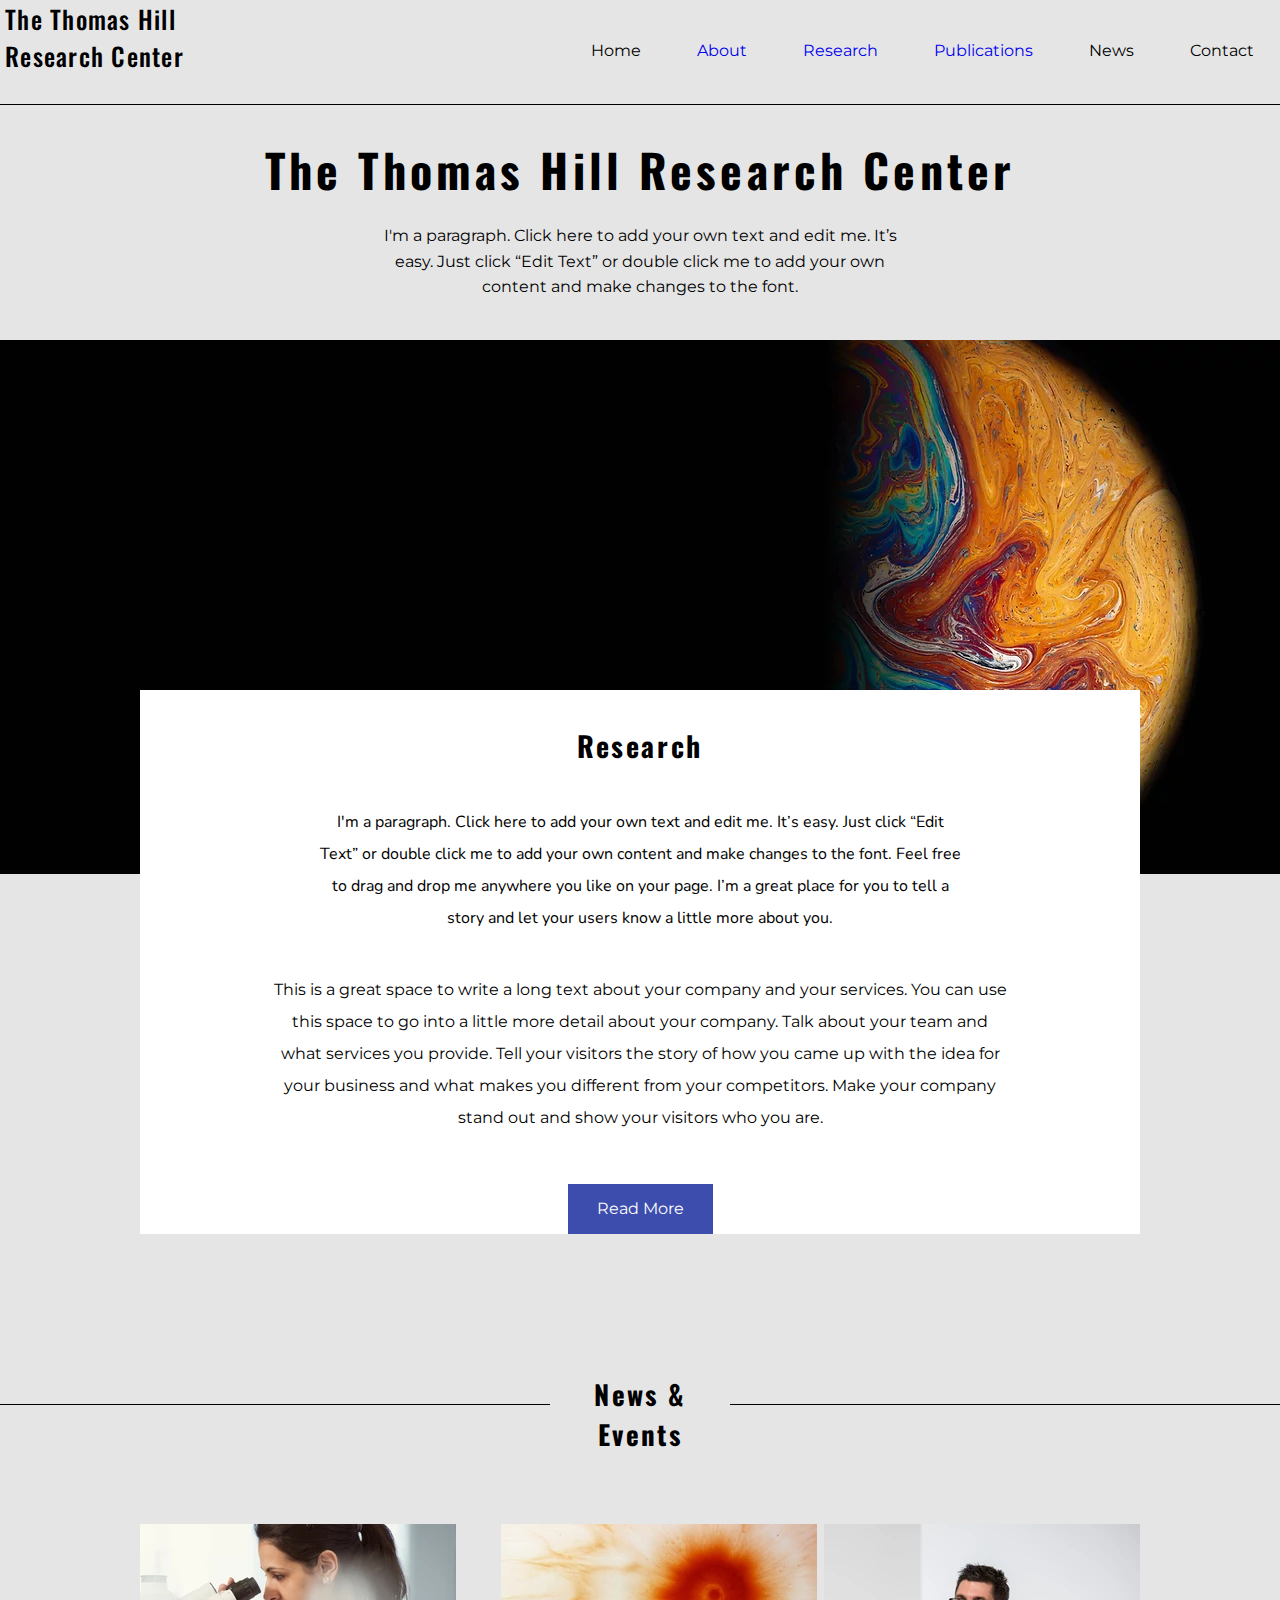
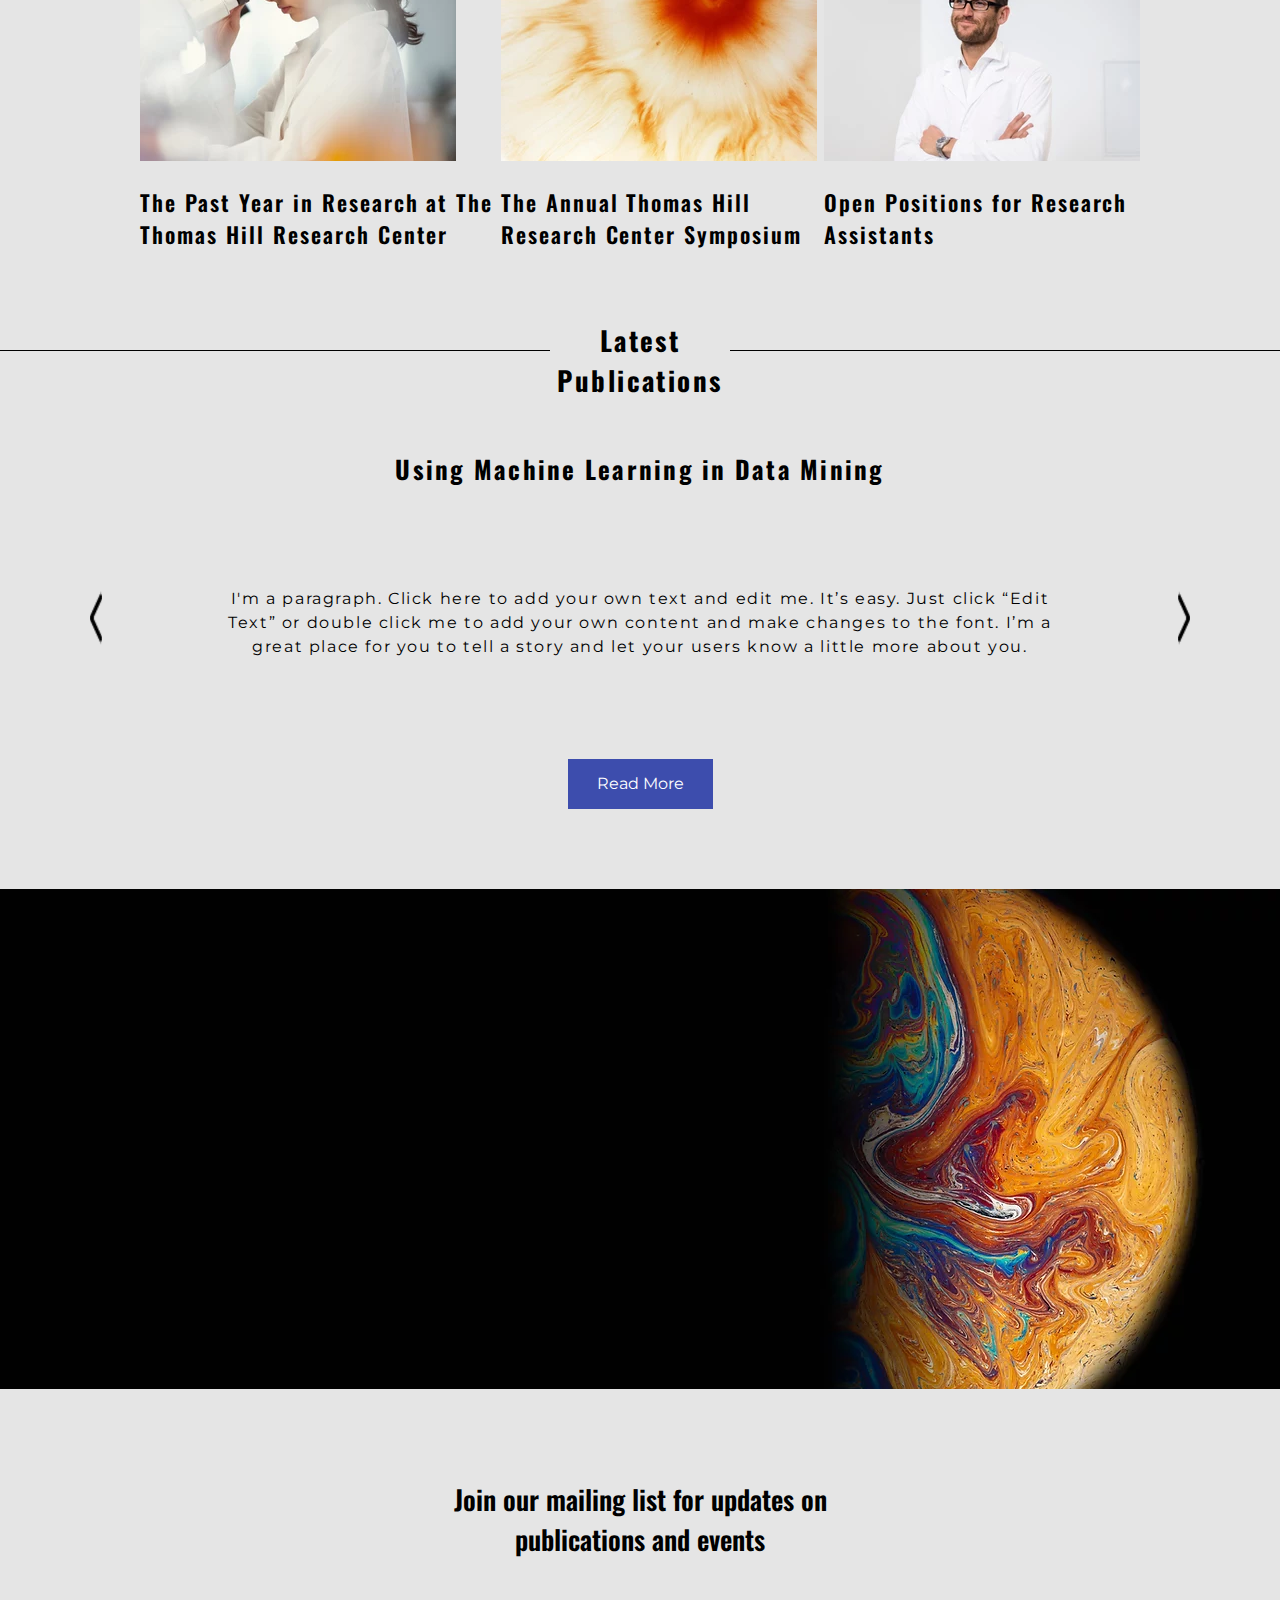
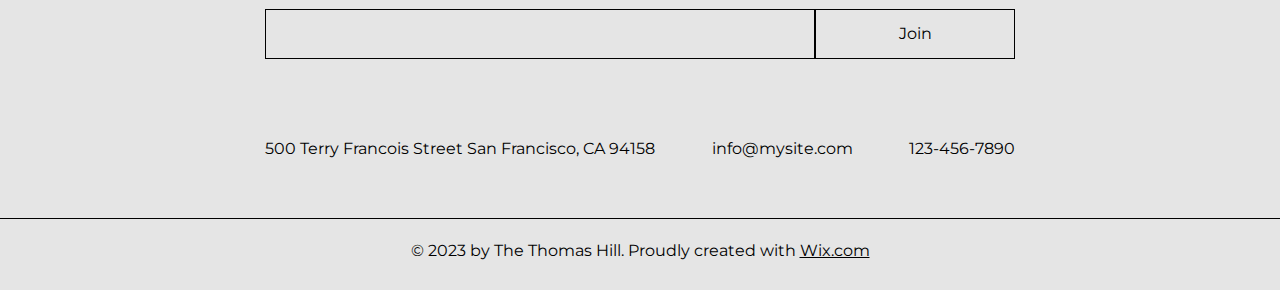
<file: index.html>
<!DOCTYPE html>
<html lang="en">
  <head>
    <meta charset="UTF-8" />
    <meta http-equiv="X-UA-Compatible" content="IE=edge" />
    <meta name="viewport" content="width=device-width, initial-scale=1.0" />
    <meta name="viewport" content="width=device-width" />
    <title>Document</title>
    <link rel="stylesheet" href="./index.css" />
    <link
      href="https://fonts.googleapis.com/css2?family=Montserrat:wght@300&family=Nunito:wght@300;700&family=Oswald:wght@300&family=Roboto:wght@300&family=Varela+Round&display=swap"
      rel="stylesheet"
    />
    <link
      href="https://fonts.googleapis.com/css2?family=Montserrat:wght@300;400&family=Nunito:wght@300;700&family=Oswald:wght@300&family=Roboto:wght@300&family=Varela+Round&display=swap"
      rel="stylesheet"
    />
  </head>
  <body>
    <header class="page-header-box">
      <div class="page-header-content">
        <div class="page-content-title-box">
          <p class="page-content-title">
            The Thomas Hill<br />
            Research Center
          </p>
        </div>
        <div class="box-with-nav">
          <button class="nav-button">Home</button>
          <button class="nav-button">
            <a class="link" href="./about.html">About
          </button>
          <button class="nav-button">
            <a class="link" href="./research.html">Research</a>

            </button>
          <button class="nav-button"> <a class="link" href="./publications.html">Publications</a></button>
          <button class="nav-button">News</button>
          <button class="nav-button">Contact</button>
        </div>
      </div>
      <div class="black-line"></div>
    </header>
    <main class="page-content">
      <div class="text-box-before-iphone-img">
        <h1 class="big-title">The Thomas Hill Research Center</h1>
        <p class="sub-text">
          I'm a paragraph. Click here to add your own text and edit me. It’s<br />
          easy. Just click “Edit Text” or double click me to add your own<br />
          content and make changes to the font.
        </p>
      </div>
      <div class="iphone-background-img-box">
        <div class="big-white-box-wrapper">
          <div class="big-white-text-box">
            <h2 class="white-title">Research</h2>
            <p class="first-big-text">
              I'm a paragraph. Click here to add your own text and edit me. It’s
              easy. Just click “Edit<br />
              Text” or double click me to add your own content and make changes
              to the font. Feel free<br />
              to drag and drop me anywhere you like on your page. I’m a great
              place for you to tell a<br />
              story and let your users know a little more about you.
            </p>
            <p class="second-big-text">
              This is a great space to write a long text about your company and
              your services. You can use<br />
              this space to go into a little more detail about your company.
              Talk about your team and<br />
              what services you provide. Tell your visitors the story of how you
              came up with the idea for<br />
              your business and what makes you different from your competitors.
              Make your company<br />
              stand out and show your visitors who you are.
            </p>
            <div class="button-purple-box">
              <button class="purple-button">Read More</button>
            </div>
          </div>
        </div>
      </div>
      <div class="block-with-news-ivents">
        <div class="box-with-news-ivents-title">
          <div class="little-black-line"></div>
          <h2 class="news-title">News & Events</h2>
          <div class="little-black-line"></div>
        </div>
        <div class="box-with-news-content">
          <div class="img-box">
            <img src="./images/women-scientist.webp" alt="" />
            <p class="img-text">
              The Past Year in Research at The<br />
              Thomas Hill Research Center
            </p>
          </div>
          <div class="img-box">
            <img src="./images/microb-img.webp" alt="" />
            <p class="img-text">
              The Annual Thomas Hill<br />
              Research Center Symposium
            </p>
          </div>
          <div class="img-box">
            <img src="./images/men-in-glasses.webp" alt="" />
            <p class="img-text">
              Open Positions for Research<br />
              Assistants
            </p>
          </div>
        </div>
      </div>
      <div class="latest-public-box">
        <div class="latest-public-title">
          <div class="little-black-line"></div>
          <h2 class="news-title">Latest Publications</h2>
          <div class="little-black-line"></div>
        </div>
        <div class="latest-public-content-box">
          <h2 class="latest-public-content-title">
            Using Machine Learning in Data Mining
          </h2>
          <div class="latest-public-content-wrapper">
            <img src="./images/arrow-img.png" class="arrow-button-img" alt="" />
            <div>
              <p class="latest-public-text">
                I'm a paragraph. Click here to add your own text and edit me.
                It’s easy. Just click “Edit<br />
                Text” or double click me to add your own content and make
                changes to the font. I’m a<br />
                great place for you to tell a story and let your users know a
                little more about you.
              </p>
            </div>
            <img src="./images/arrow-img.png" class="button-arrow-img" alt="" />
          </div>
          <div class="second-purple-button">
            <button class="purple-button">Read More</button>
          </div>
        </div>
      </div>
      <div class="block-with-big-img"></div>
      <div class="email-input-box">
        <h5 class="email-title">
          Join our mailing list for updates on<br />
          publications and events
        </h5>
        <div class="email-input-content">
          <div>
            <input type="text" class="email-row" />
          </div>
          <div>
            <button class="join-button">Join</button>
          </div>
        </div>
        <div class="adress-text-box">
          <p class="adress-text">
            500 Terry Francois Street San Francisco, CA 94158
          </p>
          <p class="adress-text">info@mysite.com</p>
          <p class="adress-text">123-456-7890</p>
        </div>
        <div class="black-line black-line-second"></div>
        <div class="last-box-before-footer">
          <p class="adress-text adress-text-second">
            © 2023 by The Thomas Hill. Proudly created with
            <a class="wix-link">Wix.com</a>
          </p>
        </div>
      </div>
    </main>
  </body>
</html>
</file>
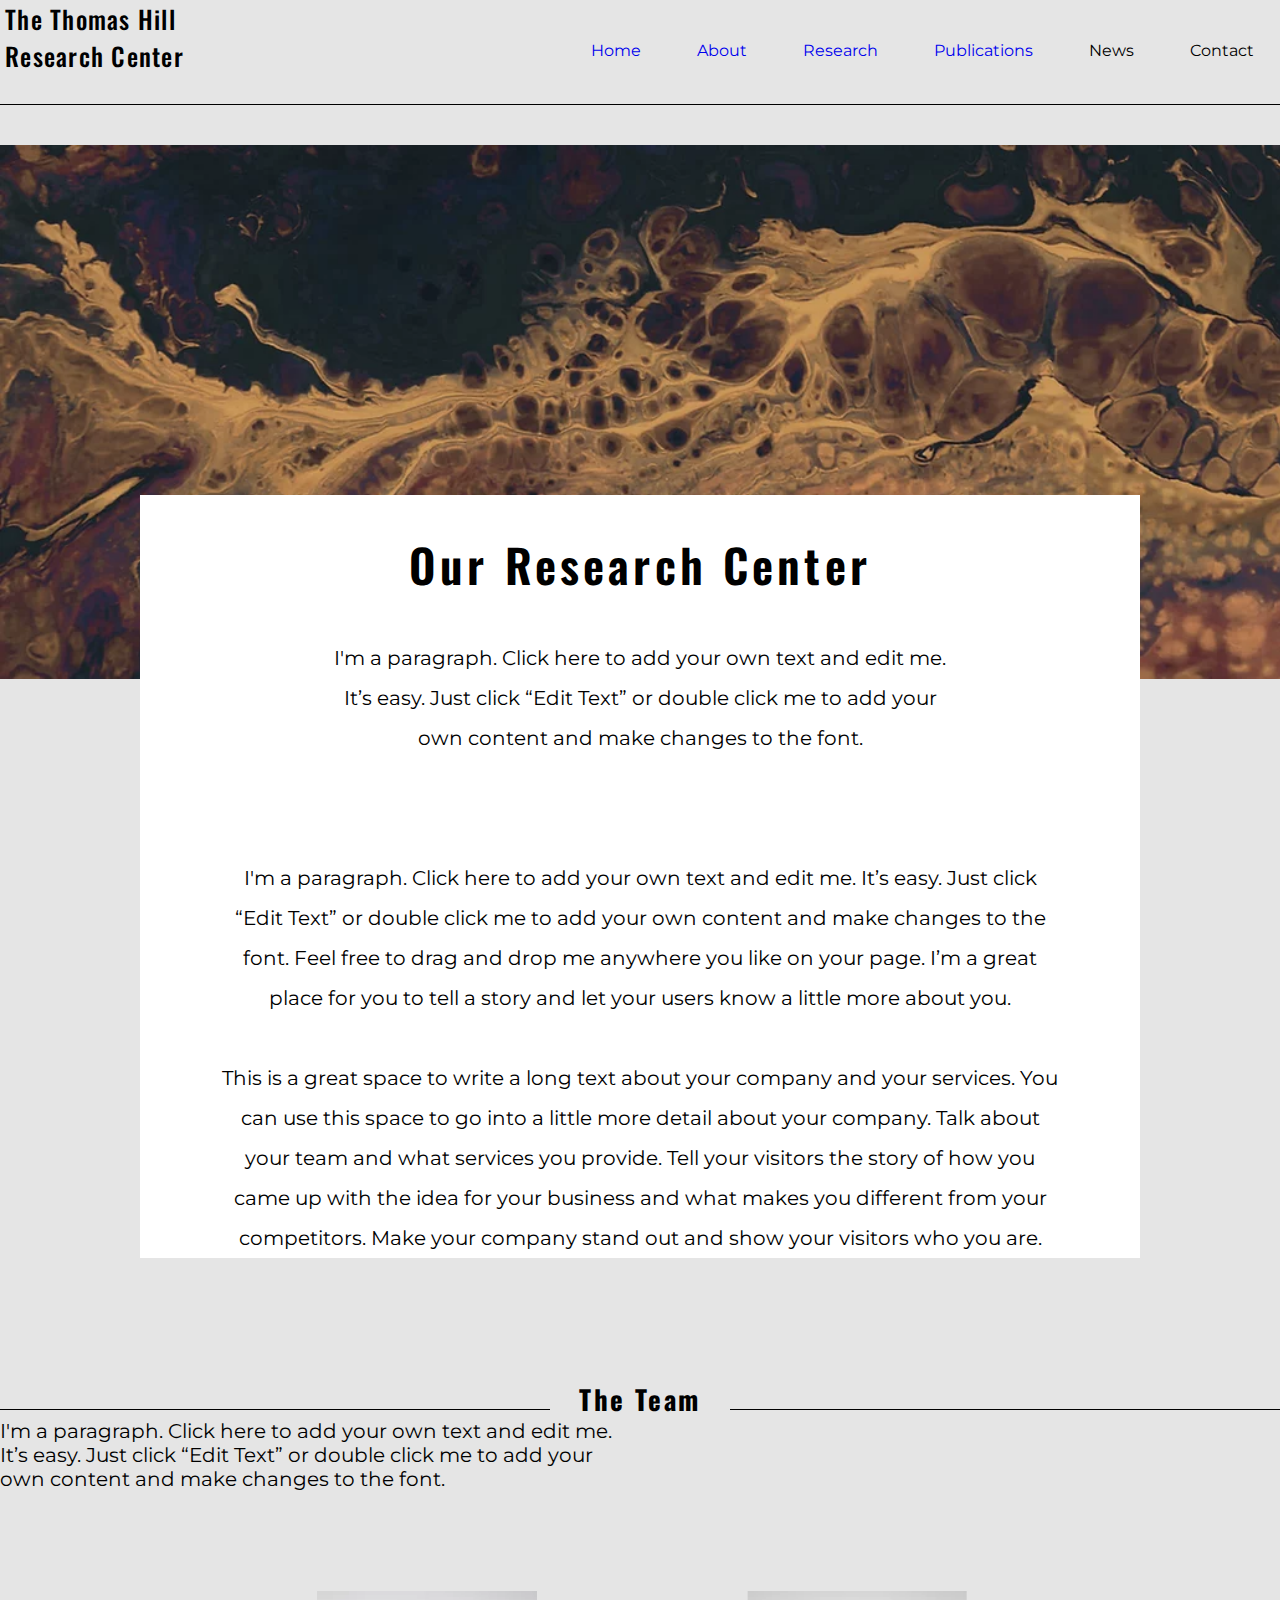
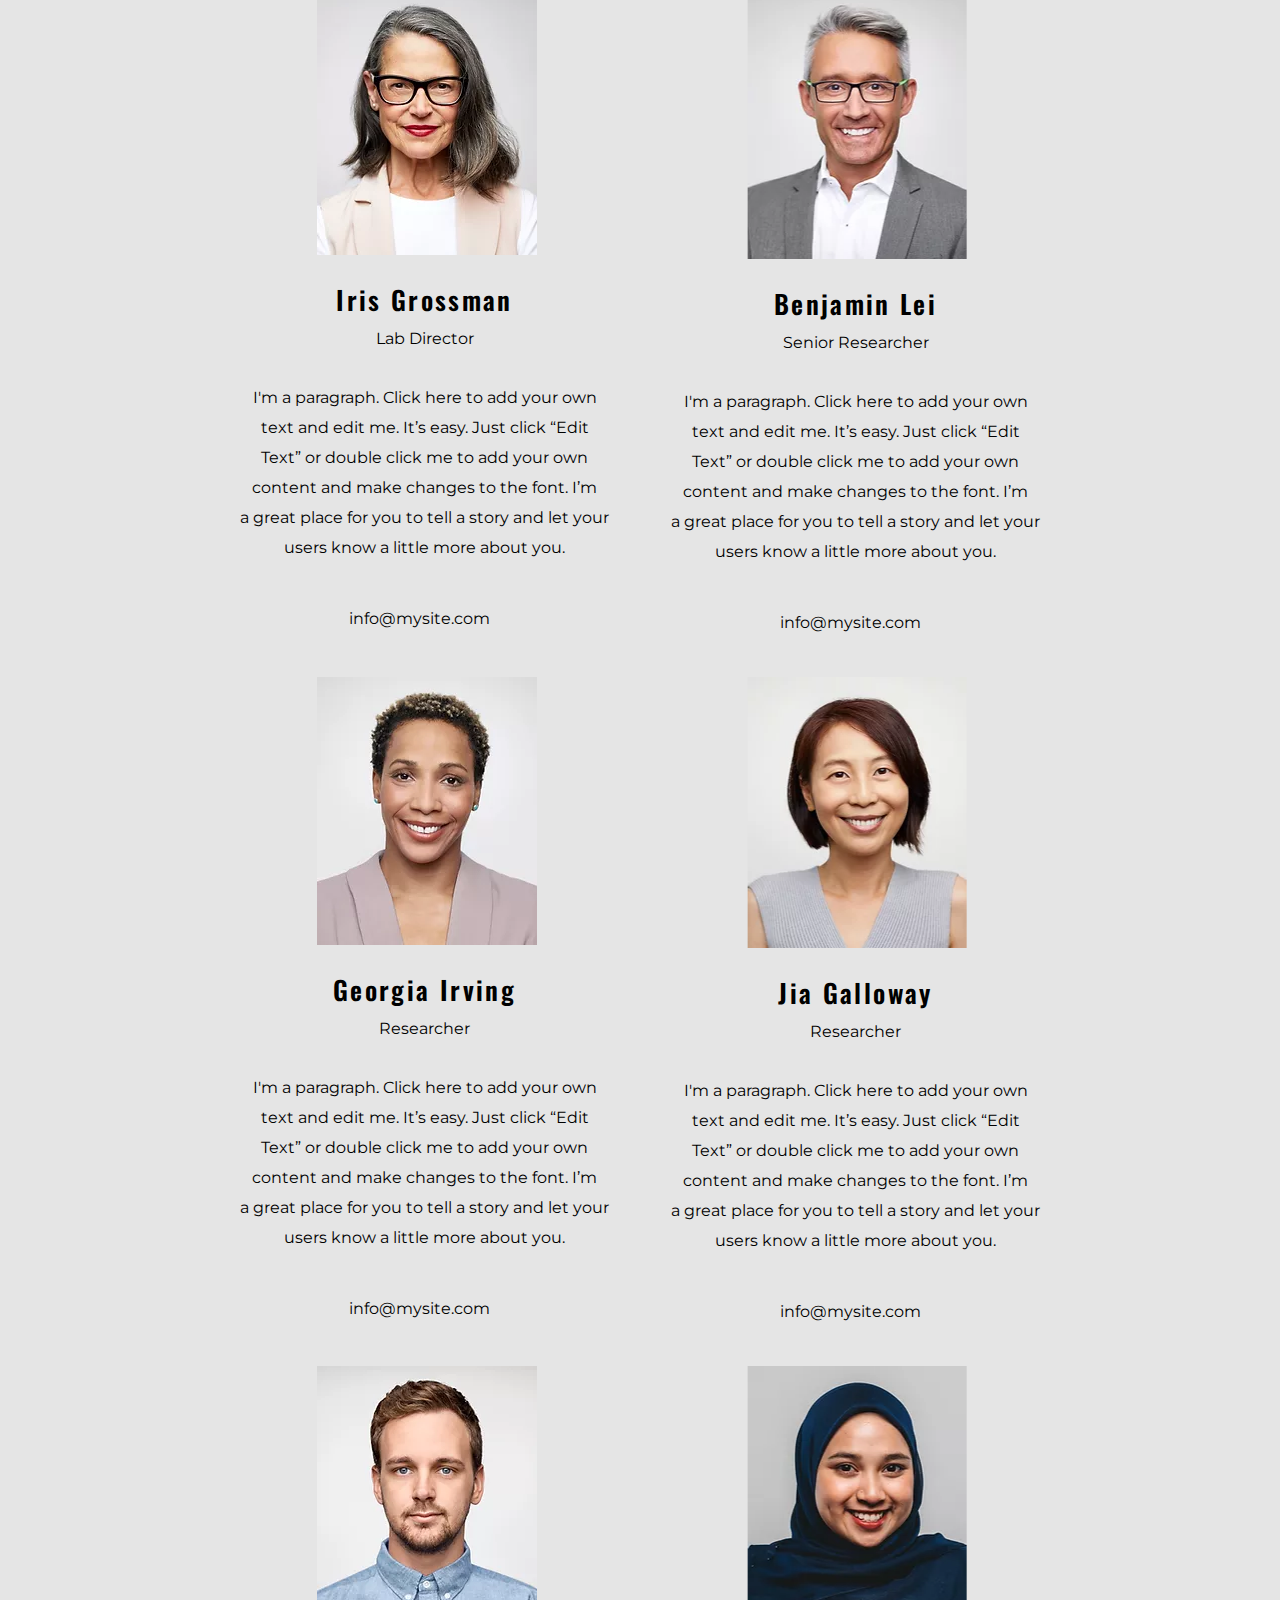
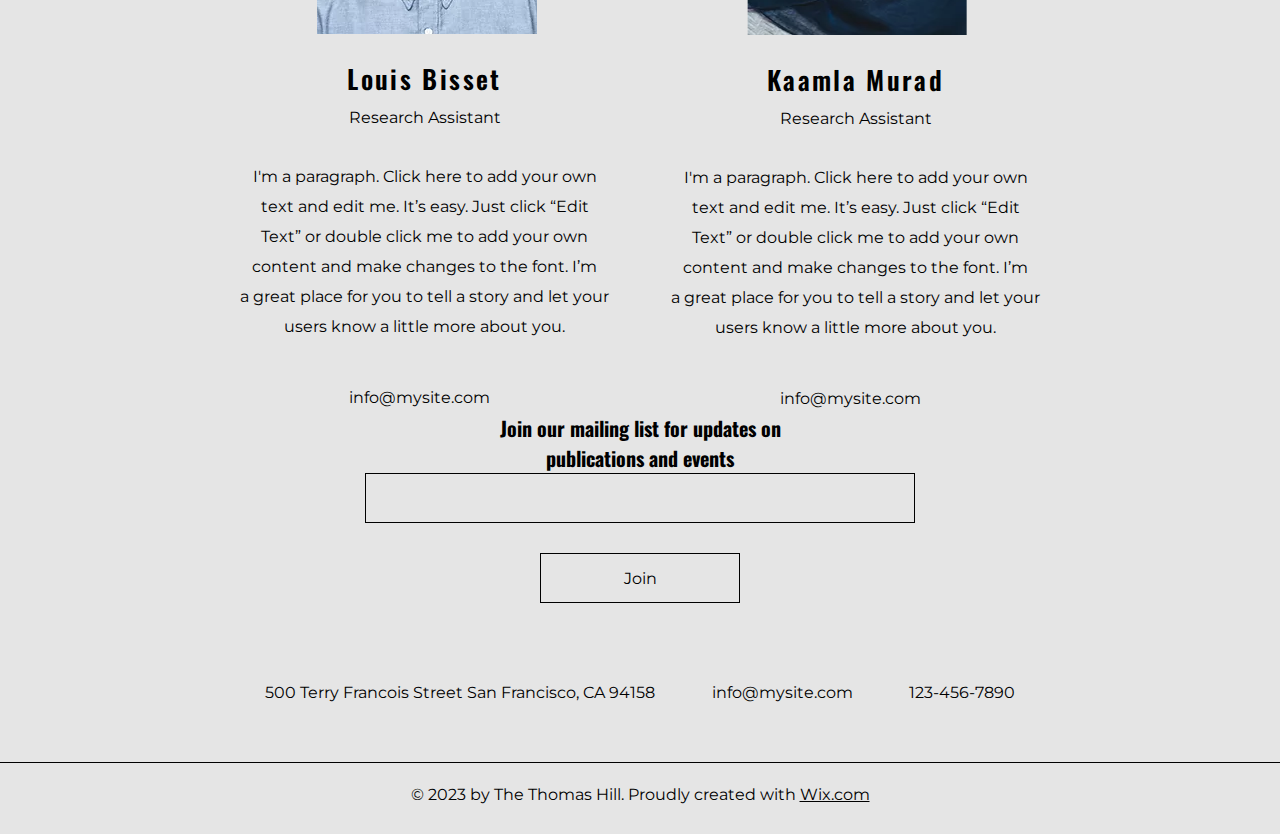
<file: about.html>
<!DOCTYPE html>
<html lang="en">
  <head>
    <meta charset="UTF-8" />
    <meta http-equiv="X-UA-Compatible" content="IE=edge" />
    <meta name="viewport" content="width=device-width, initial-scale=1.0" />
    <meta name="viewport" content="width=device-width" />
    <title>Document</title>
    <link rel="stylesheet" href="./about.css" />
    <link
      href="https://fonts.googleapis.com/css2?family=Montserrat:wght@300&family=Nunito:wght@300;700&family=Oswald:wght@300&family=Roboto:wght@300&family=Varela+Round&display=swap"
      rel="stylesheet"
    />
    <link
      href="https://fonts.googleapis.com/css2?family=Montserrat:wght@300;400&family=Nunito:wght@300;700&family=Oswald:wght@300&family=Roboto:wght@300&family=Varela+Round&display=swap"
      rel="stylesheet"
    />
  </head>
  <body>
    <header class="page-header-box">
      <div class="page-header-content">
        <div class="page-content-title-box">
          <p class="page-content-title">
            The Thomas Hill<br />
            Research Center
          </p>
        </div>
        <div class="box-with-nav">
          <button class="nav-button">
            <a class="link" href="./index.html">Home</a>
          </button>
          <button class="nav-button">
            <a class="link" href="./about.html">About</a>
          </button>
          <button class="nav-button">
            <a class="link" href="./research.html">Research</a>
          </button>
          <button class="nav-button">
            <a class="link" href="./publications.html">Publications</a></button>
          <button class="nav-button">News</button>
          <button class="nav-button">Contact</button>
        </div>
      </div>
      <div class="black-line"></div>
    </header>
    <main class="main-content">
      <div class="iphone-background-img-box iphone-background-img-box-bio-part">
        <div class="big-white-box-wrapper">
          <div class="big-white-text-box">
            <h2 class="white-title white-title-black-title">
              Our Research Center
            </h2>
            <p class="first-big-text first-big-text-little-second-page">
              I'm a paragraph. Click here to add your own text and edit me.<br />
              It’s easy. Just click “Edit Text” or double click me to add
              your<br />
              own content and make changes to the font.
            </p>
            <p class="second-big-text first-big-text-second-page">
              I'm a paragraph. Click here to add your own text and edit me. It’s
              easy. Just click<br />
              “Edit Text” or double click me to add your own content and make
              changes to the<br />
              font. Feel free to drag and drop me anywhere you like on your
              page. I’m a great<br />
              place for you to tell a story and let your users know a little
              more about you.
            </p>
            <p class="second-big-text first-big-text-second-page">
              This is a great space to write a long text about your company and
              your services. You<br />
              can use this space to go into a little more detail about your
              company. Talk about<br />
              your team and what services you provide. Tell your visitors the
              story of how you<br />
              came up with the idea for your business and what makes you
              different from your<br />
              competitors. Make your company stand out and show your visitors
              who you are.
            </p>
          </div>
        </div>
      </div>
      <div class="company-team-box">
        <div class="box-with-news-ivents-title">
          <div class="little-black-line"></div>
          <h2 class="news-title">The Team</h2>
          <div class="little-black-line"></div>
        </div>
        <p class="other-text">
          I'm a paragraph. Click here to add your own text and edit me.<br />
          It’s easy. Just click “Edit Text” or double click me to add your<br />
          own content and make changes to the font.
        </p>
        <div class="company-team-content-box">
          <div class="box-with-people">
            <img src="./images/ugly-granny.webp" class="img-team" alt="" />
            <h1 class="company-people-title">Iris Grossman</h1>
            <p class="company-people-sub-title">Lab Director</p>
            <p class="just-text">
              I'm a paragraph. Click here to add your own<br />
              text and edit me. It’s easy. Just click “Edit<br />
              Text” or double click me to add your own<br />
              content and make changes to the font. I’m<br />
              a great place for you to tell a story and let your<br />
              users know a little more about you.
            </p>
            <button class="button-email">info@mysite.com</button>
          </div>
          <div class="box-with-people">
            <img src="./images/men-glasses.webp" class="img-team" alt="" />
            <h1 class="company-people-title">Benjamin Lei</h1>
            <p class="company-people-sub-title">Senior Researcher</p>
            <p class="just-text">
              I'm a paragraph. Click here to add your own<br />
              text and edit me. It’s easy. Just click “Edit<br />
              Text” or double click me to add your own<br />
              content and make changes to the font. I’m<br />
              a great place for you to tell a story and let your<br />
              users know a little more about you.
            </p>
            <button class="button-email">info@mysite.com</button>
          </div>
          <div class="box-with-people">
            <img src="./images/nigga-girl.webp" class="img-team" alt="" />
            <h1 class="company-people-title">Georgia Irving</h1>
            <p class="company-people-sub-title">Researcher</p>
            <p class="just-text">
              I'm a paragraph. Click here to add your own<br />
              text and edit me. It’s easy. Just click “Edit<br />
              Text” or double click me to add your own<br />
              content and make changes to the font. I’m<br />
              a great place for you to tell a story and let your<br />
              users know a little more about you.
            </p>
            <button class="button-email">info@mysite.com</button>
          </div>
          <div class="box-with-people">
            <img src="./images/kazax-girl.webp" class="img-team" alt="" />
            <h1 class="company-people-title">Jia Galloway</h1>
            <p class="company-people-sub-title">Researcher</p>
            <p class="just-text">
              I'm a paragraph. Click here to add your own<br />
              text and edit me. It’s easy. Just click “Edit<br />
              Text” or double click me to add your own<br />
              content and make changes to the font. I’m<br />
              a great place for you to tell a story and let your<br />
              users know a little more about you.
            </p>
            <button class="button-email">info@mysite.com</button>
          </div>
          <div class="box-with-people">
            <img src="./images/normal-guy.webp" class="img-team" alt="" />
            <h1 class="company-people-title">Louis Bisset</h1>
            <p class="company-people-sub-title">Research Assistant</p>
            <p class="just-text">
              I'm a paragraph. Click here to add your own<br />
              text and edit me. It’s easy. Just click “Edit<br />
              Text” or double click me to add your own<br />
              content and make changes to the font. I’m<br />
              a great place for you to tell a story and let your<br />
              users know a little more about you.
            </p>
            <button class="button-email">info@mysite.com</button>
          </div>
          <div class="box-with-people">
            <img src="./images/arab-girl.webp" class="img-team" alt="" />
            <h1 class="company-people-title">Kaamla Murad</h1>
            <p class="company-people-sub-title">Research Assistant</p>
            <p class="just-text">
              I'm a paragraph. Click here to add your own<br />
              text and edit me. It’s easy. Just click “Edit<br />
              Text” or double click me to add your own<br />
              content and make changes to the font. I’m<br />
              a great place for you to tell a story and let your<br />
              users know a little more about you.
            </p>
            <button class="button-email">info@mysite.com</button>
          </div>
        </div>
      </div>
      <div class="email-input-box">
        <h5 class="email-title">
          Join our mailing list for updates on<br />
          publications and events
        </h5>
        <div class="email-input-content">
          <div>
            <input type="text" class="email-row" />
          </div>
          <div>
            <button class="join-button">Join</button>
          </div>
        </div>
        <div class="adress-text-box">
          <p class="adress-text">
            500 Terry Francois Street San Francisco, CA 94158
          </p>
          <p class="adress-text">info@mysite.com</p>
          <p class="adress-text">123-456-7890</p>
        </div>
        <div class="black-line black-line-second"></div>
        <div class="last-box-before-footer">
          <p class="adress-text adress-text-second">
            © 2023 by The Thomas Hill. Proudly created with
            <a class="wix-link">Wix.com</a>
          </p>
        </div>
      </div>
    </main>
  </body>
</html>
</file>
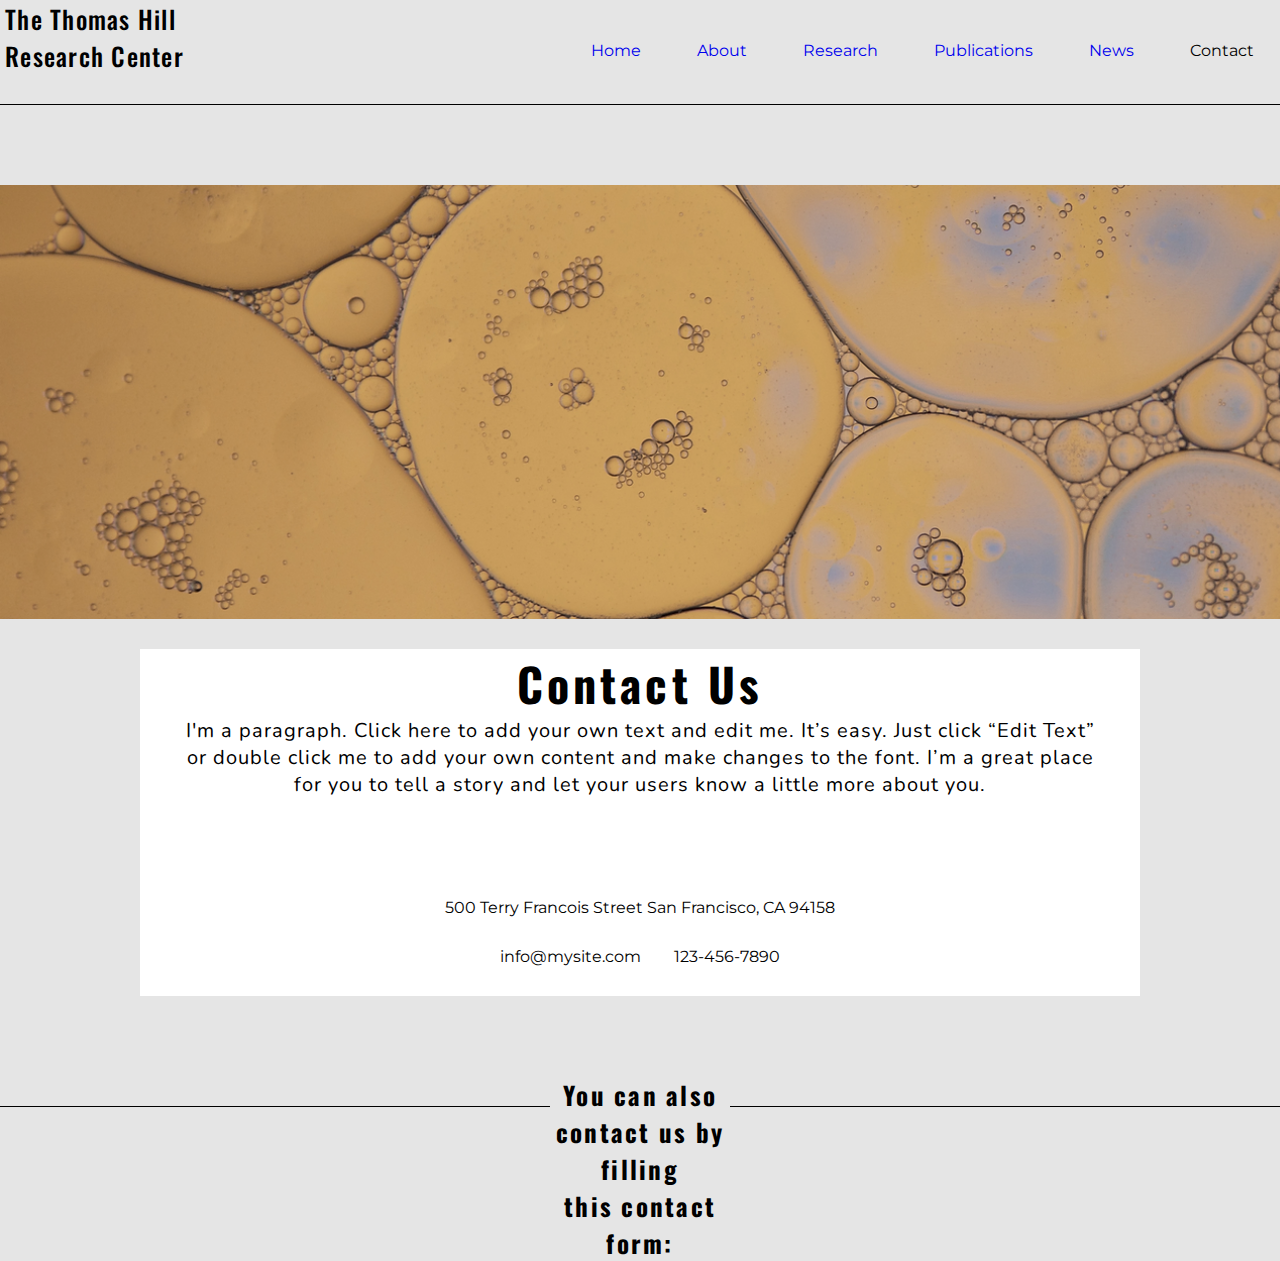
<file: contact.html>
<!DOCTYPE html>
<html lang="en">
  <head>
    <meta charset="UTF-8" />
    <meta http-equiv="X-UA-Compatible" content="IE=edge" />
    <meta name="viewport" content="width=device-width, initial-scale=1.0" />
    <meta name="viewport" content="width=device-width" />
    <title>Document</title>
    <link rel="stylesheet" href="./contact.css" />
    <link
      href="https://fonts.googleapis.com/css2?family=Montserrat:wght@300&family=Nunito:wght@300;700&family=Oswald:wght@300&family=Roboto:wght@300&family=Varela+Round&display=swap"
      rel="stylesheet"
    />
    <link
      href="https://fonts.googleapis.com/css2?family=Montserrat:wght@300;400&family=Nunito:wght@300;700&family=Oswald:wght@300&family=Roboto:wght@300&family=Varela+Round&display=swap"
      rel="stylesheet"
    />
  </head>
  <body>
    <header class="page-header-box">
      <div class="page-header-content">
        <div class="page-content-title-box">
          <p class="page-content-title">
            The Thomas Hill<br />
            Research Center
          </p>
        </div>
        <div class="box-with-nav">
          <button class="nav-button">
            <a class="link" href="./index.html">Home</a>
          </button>
          <button class="nav-button">
            <a class="link" href="./about.html">About</a>
          </button>
          <button class="nav-button">
            <a class="link" href="./research.html">Research</a>
          </button>
          <button class="nav-button">
            <a class="link" href="./publications.html">Publications</a>
          </button>
          <button class="nav-button">
            <a class="link" href="./news.html">News</a>
          </button>
          <button class="nav-button">Contact</button>
        </div>
      </div>
      <div class="black-line"></div>
    </header>
    <main>
      <div class="section-wrapper">
        <div class="iphone-background-img-box"></div>
        <div class="big-white-box-wrapper">
          <div class="big-white-text-box">
            <h2 class="black-big-title">Contact Us</h2>
            <p class="big-sub-text">
              I'm a paragraph. Click here to add your own text and edit me. It’s
              easy. Just click “Edit Text”<br />or double click me to add your
              own content and make changes to the font. I’m a great place<br />
              for you to tell a story and let your users know a little more
              about you.
            </p>
            <div class="adress-text-box">
              <p class="adress-text">
                500 Terry Francois Street San Francisco, CA 94158
              </p>
              <p class="adress-text adress-text-first">info@mysite.com</p>
              <p class="adress-text adress-text-second">123-456-7890</p>
            </div>
          </div>
        </div>
        <div class="box-with-news-ivents-title">
          <div class="little-black-line"></div>
          <h2 class="news-title">
            You can also contact us by filling<br />
            this contact form:
          </h2>
          <div class="little-black-line"></div>
        </div>
      </div>
    </main>
  </body>
</html>
</file>
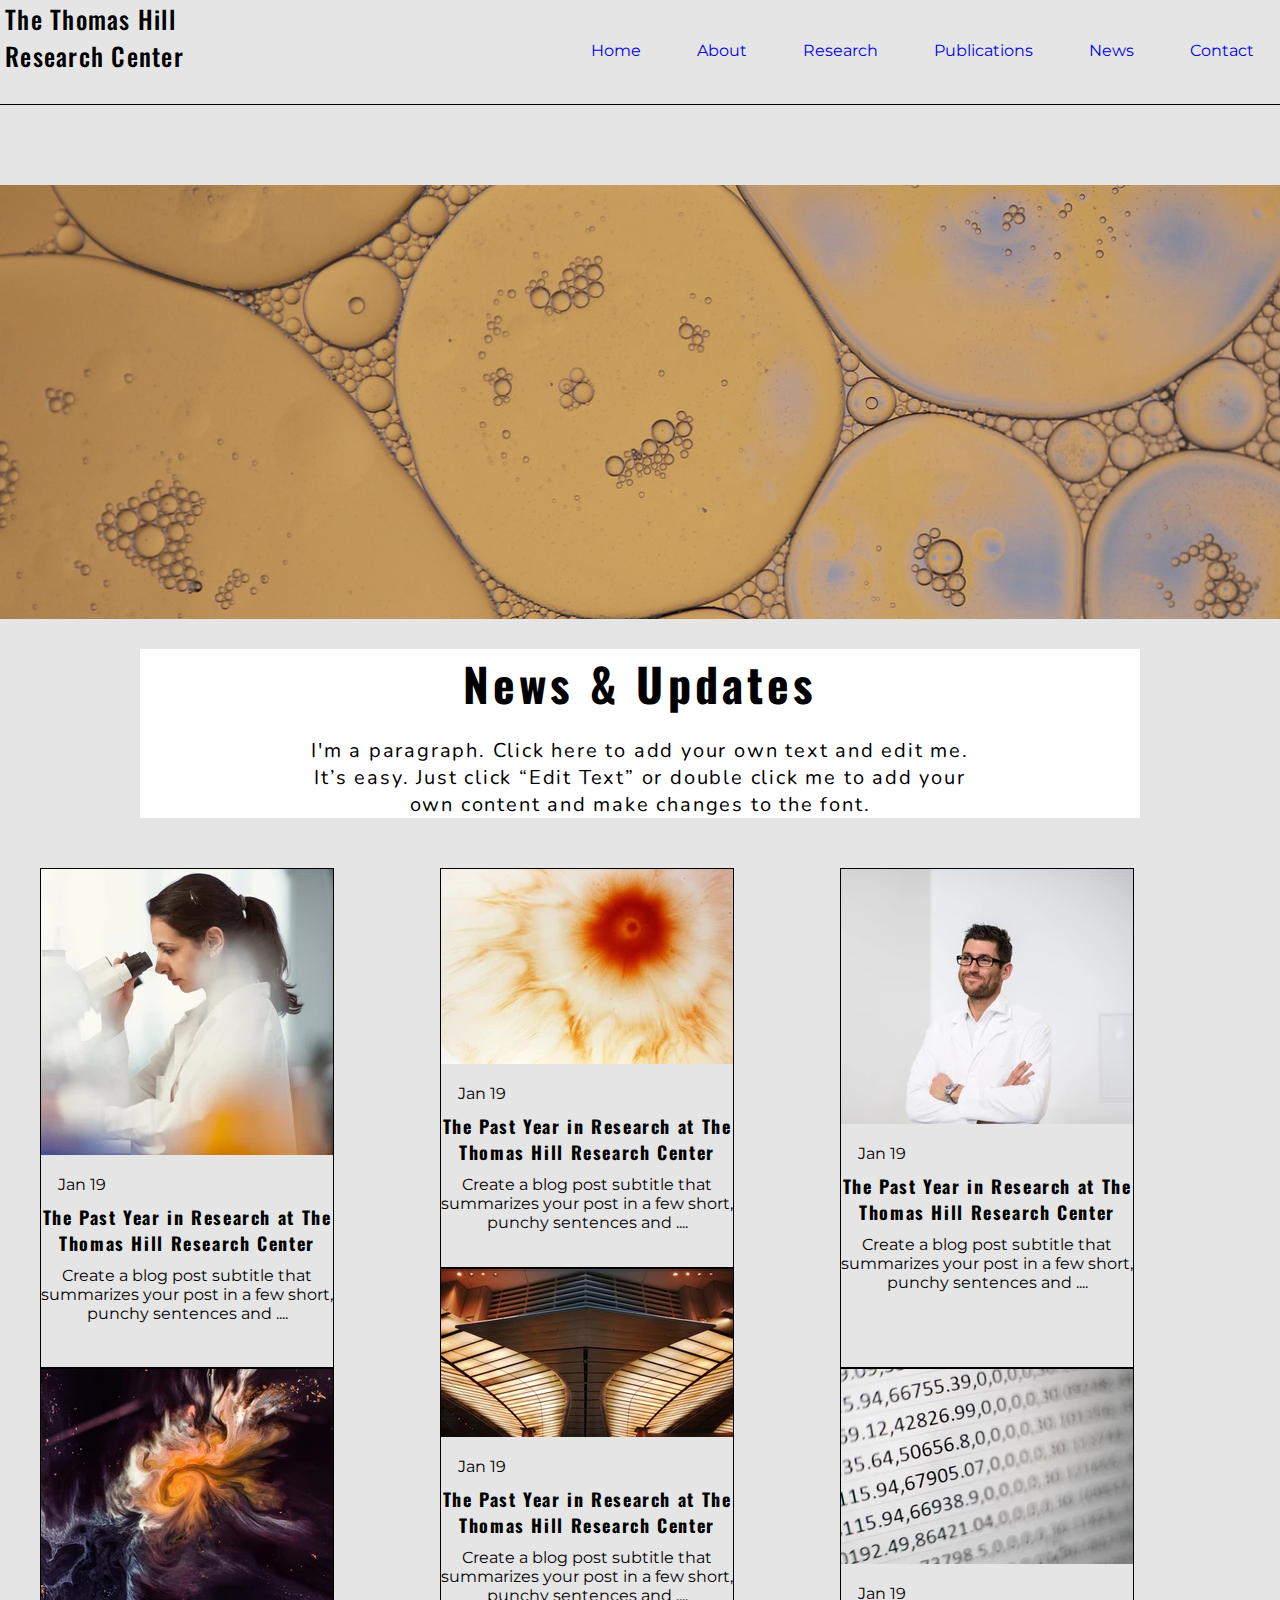
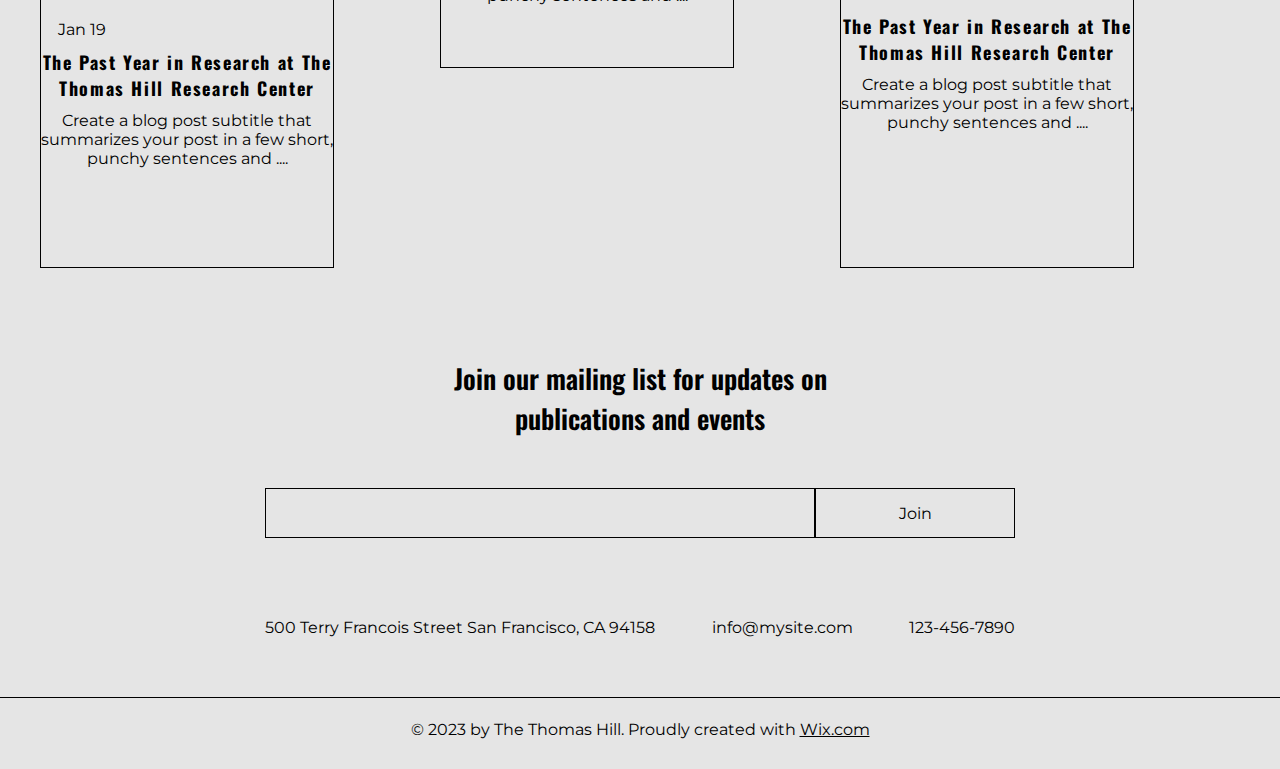
<file: news.html>
<!DOCTYPE html>
<html lang="en">
  <head>
    <meta charset="UTF-8" />
    <meta http-equiv="X-UA-Compatible" content="IE=edge" />
    <meta name="viewport" content="width=device-width, initial-scale=1.0" />
    <meta name="viewport" content="width=device-width" />
    <title>Document</title>
    <link rel="stylesheet" href="./news.css" />
    <link
      href="https://fonts.googleapis.com/css2?family=Montserrat:wght@300&family=Nunito:wght@300;700&family=Oswald:wght@300&family=Roboto:wght@300&family=Varela+Round&display=swap"
      rel="stylesheet"
    />
    <link
      href="https://fonts.googleapis.com/css2?family=Montserrat:wght@300;400&family=Nunito:wght@300;700&family=Oswald:wght@300&family=Roboto:wght@300&family=Varela+Round&display=swap"
      rel="stylesheet"
    />
  </head>
  <body>
    <header class="page-header-box">
      <div class="page-header-content">
        <div class="page-content-title-box">
          <p class="page-content-title">
            The Thomas Hill<br />
            Research Center
          </p>
        </div>
        <div class="box-with-nav">
          <button class="nav-button">
            <a class="link" href="./index.html">Home</a>
          </button>
          <button class="nav-button">
            <a class="link" href="./about.html">About</a>
          </button>
          <button class="nav-button">
            <a class="link" href="./research.html">Research</a>
          </button>
          <button class="nav-button">
            <a class="link" href="./publications.html">Publications</a>
          </button>
          <button class="nav-button">
            <a class="link" href="./news.html">News</a>
          </button>
          <button class="nav-button">
            <a class="link" href="./contact.html">Contact</a>
          </button>
        </div>
      </div>
      <div class="black-line"></div>
    </header>
    <main>
      <div class="section-wrapper">
        <div class="iphone-background-img-box"></div>
        <div class="big-white-box-wrapper">
          <div class="big-white-text-box">
            <h2 class="black-big-title">News & Updates</h2>
            <p class="big-sub-text">
              I'm a paragraph. Click here to add your own text and edit me.<br />
              It’s easy. Just click “Edit Text” or double click me to add
              your<br />
              own content and make changes to the font.
            </p>
          </div>
        </div>
      </div>
      <div class="wrapper-of-box">
        <div class="wrapper-content">
          <div class="column">
            <img src="./images/little-woman-scintiest.webp" alt="" />
            <p class="date">Jan 19</p>
            <h2 class="title-in-column">
              The Past Year in Research at The <br />
              Thomas Hill Research Center
            </h2>
            <p class="sub-text">
              Create a blog post subtitle that summarizes your post in a few
              short, punchy sentences and ....
            </p>
          </div>
          <div class="column">
            <img src="./images/night-sky.webp" alt="" />
            <p class="date">Jan 19</p>
            <h2 class="title-in-column">
              The Past Year in Research at The <br />
              Thomas Hill Research Center
            </h2>
            <p class="sub-text">
              Create a blog post subtitle that summarizes your post in a few
              short, punchy sentences and ....
            </p>
          </div>
          <div class="column">
            <img src="./images/little-microb.webp" alt="" />
            <p class="date">Jan 19</p>
            <h2 class="title-in-column">
              The Past Year in Research at The <br />
              Thomas Hill Research Center
            </h2>
            <p class="sub-text">
              Create a blog post subtitle that summarizes your post in a few
              short, punchy sentences and ....
            </p>
          </div>
          <div class="column">
            <img src="./images/little-room.webp" alt="" />
            <p class="date">Jan 19</p>
            <h2 class="title-in-column">
              The Past Year in Research at The <br />
              Thomas Hill Research Center
            </h2>
            <p class="sub-text">
              Create a blog post subtitle that summarizes your post in a few
              short, punchy sentences and ....
            </p>
          </div>
          <div class="column">
            <img src="./images/littlemen-img.webp" alt="" />
            <p class="date">Jan 19</p>
            <h2 class="title-in-column">
              The Past Year in Research at The <br />
              Thomas Hill Research Center
            </h2>
            <p class="sub-text">
              Create a blog post subtitle that summarizes your post in a few
              short, punchy sentences and ....
            </p>
          </div>
          <div class="column">
            <img src="./images/numders-img.webp" alt="" />
            <p class="date">Jan 19</p>
            <h2 class="title-in-column">
              The Past Year in Research at The <br />
              Thomas Hill Research Center
            </h2>
            <p class="sub-text">
              Create a blog post subtitle that summarizes your post in a few
              short, punchy sentences and ....
            </p>
          </div>
        </div>
      </div>
      <div class="email-input-box">
        <h5 class="email-title">
          Join our mailing list for updates on<br />
          publications and events
        </h5>
        <div class="email-input-content">
          <div>
            <input type="text" class="email-row" />
          </div>
          <div>
            <button class="join-button">Join</button>
          </div>
        </div>
        <div class="adress-text-box">
          <p class="adress-text">
            500 Terry Francois Street San Francisco, CA 94158
          </p>
          <p class="adress-text">info@mysite.com</p>
          <p class="adress-text">123-456-7890</p>
        </div>
        <div class="black-line black-line-second"></div>
        <div class="last-box-before-footer">
          <p class="adress-text adress-text-second">
            © 2023 by The Thomas Hill. Proudly created with
            <a class="wix-link">Wix.com</a>
          </p>
        </div>
      </div>
    </main>
  </body>
</html>
</file>
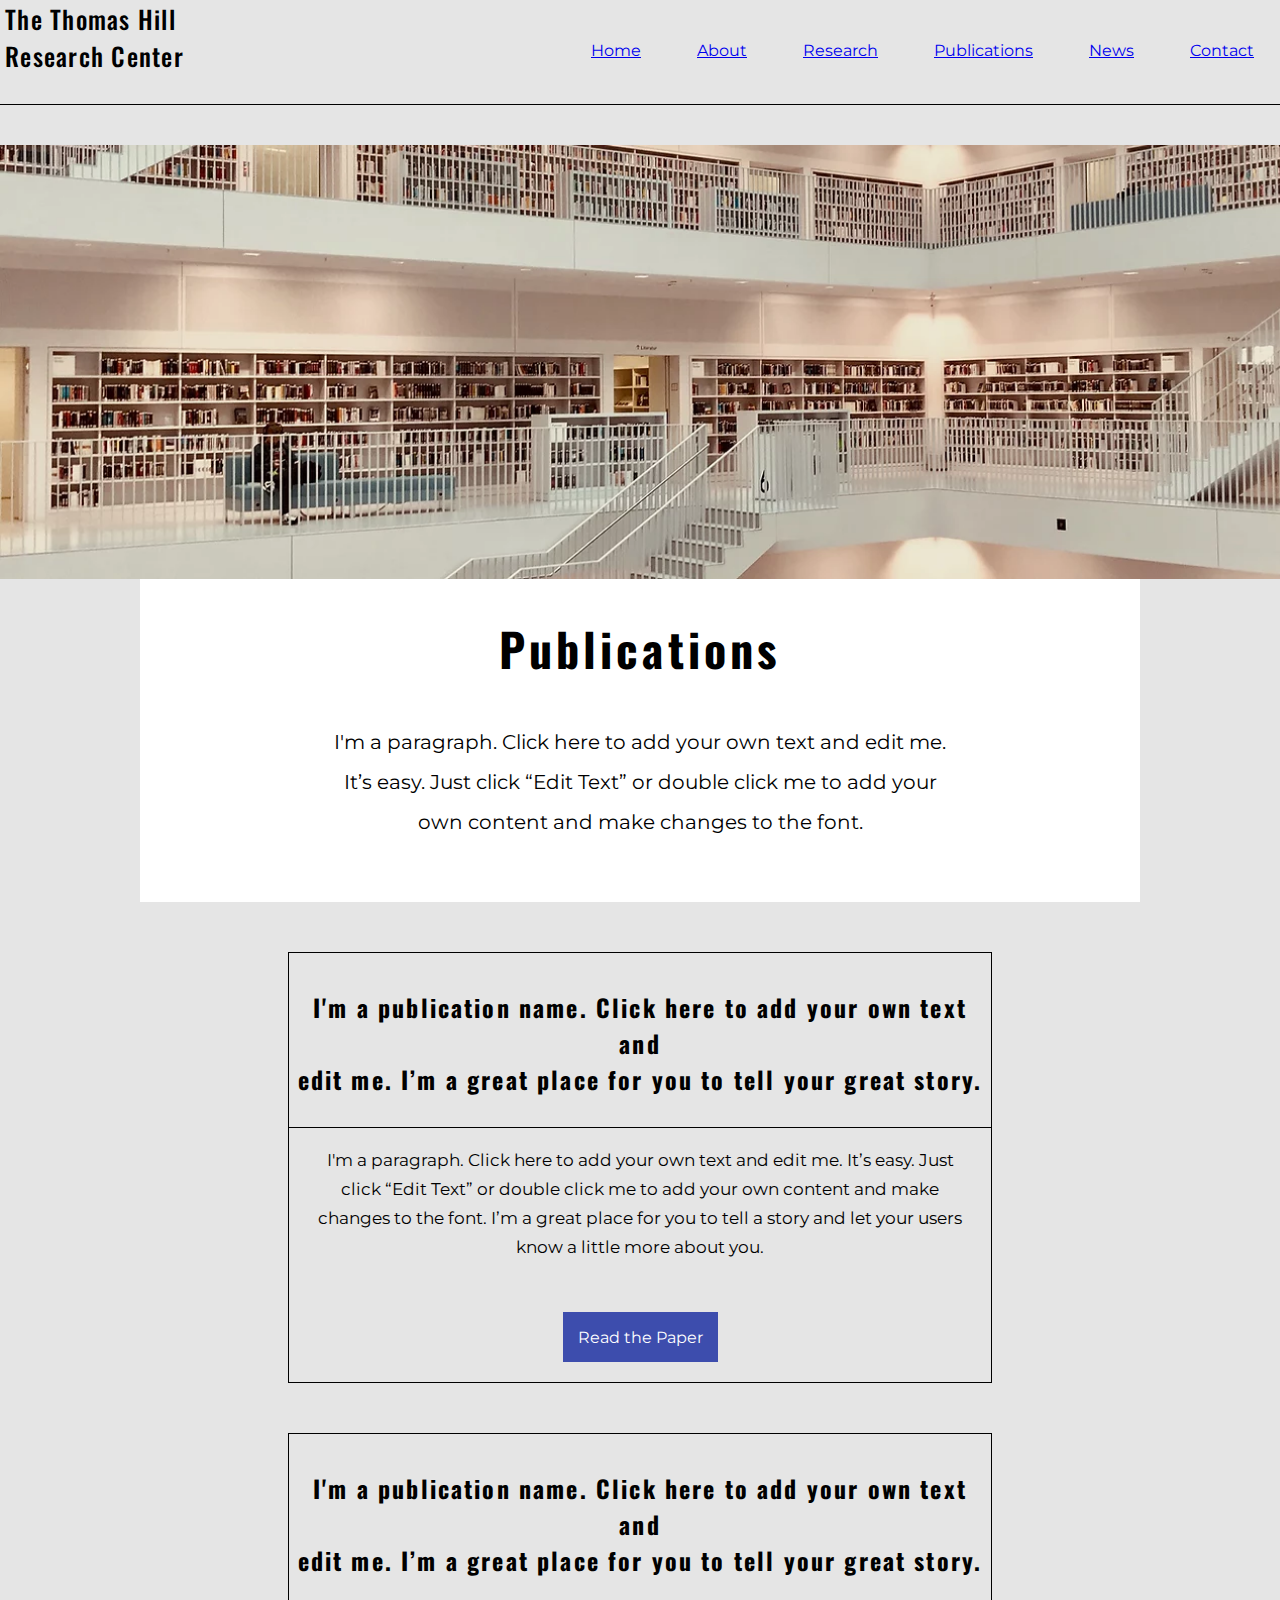
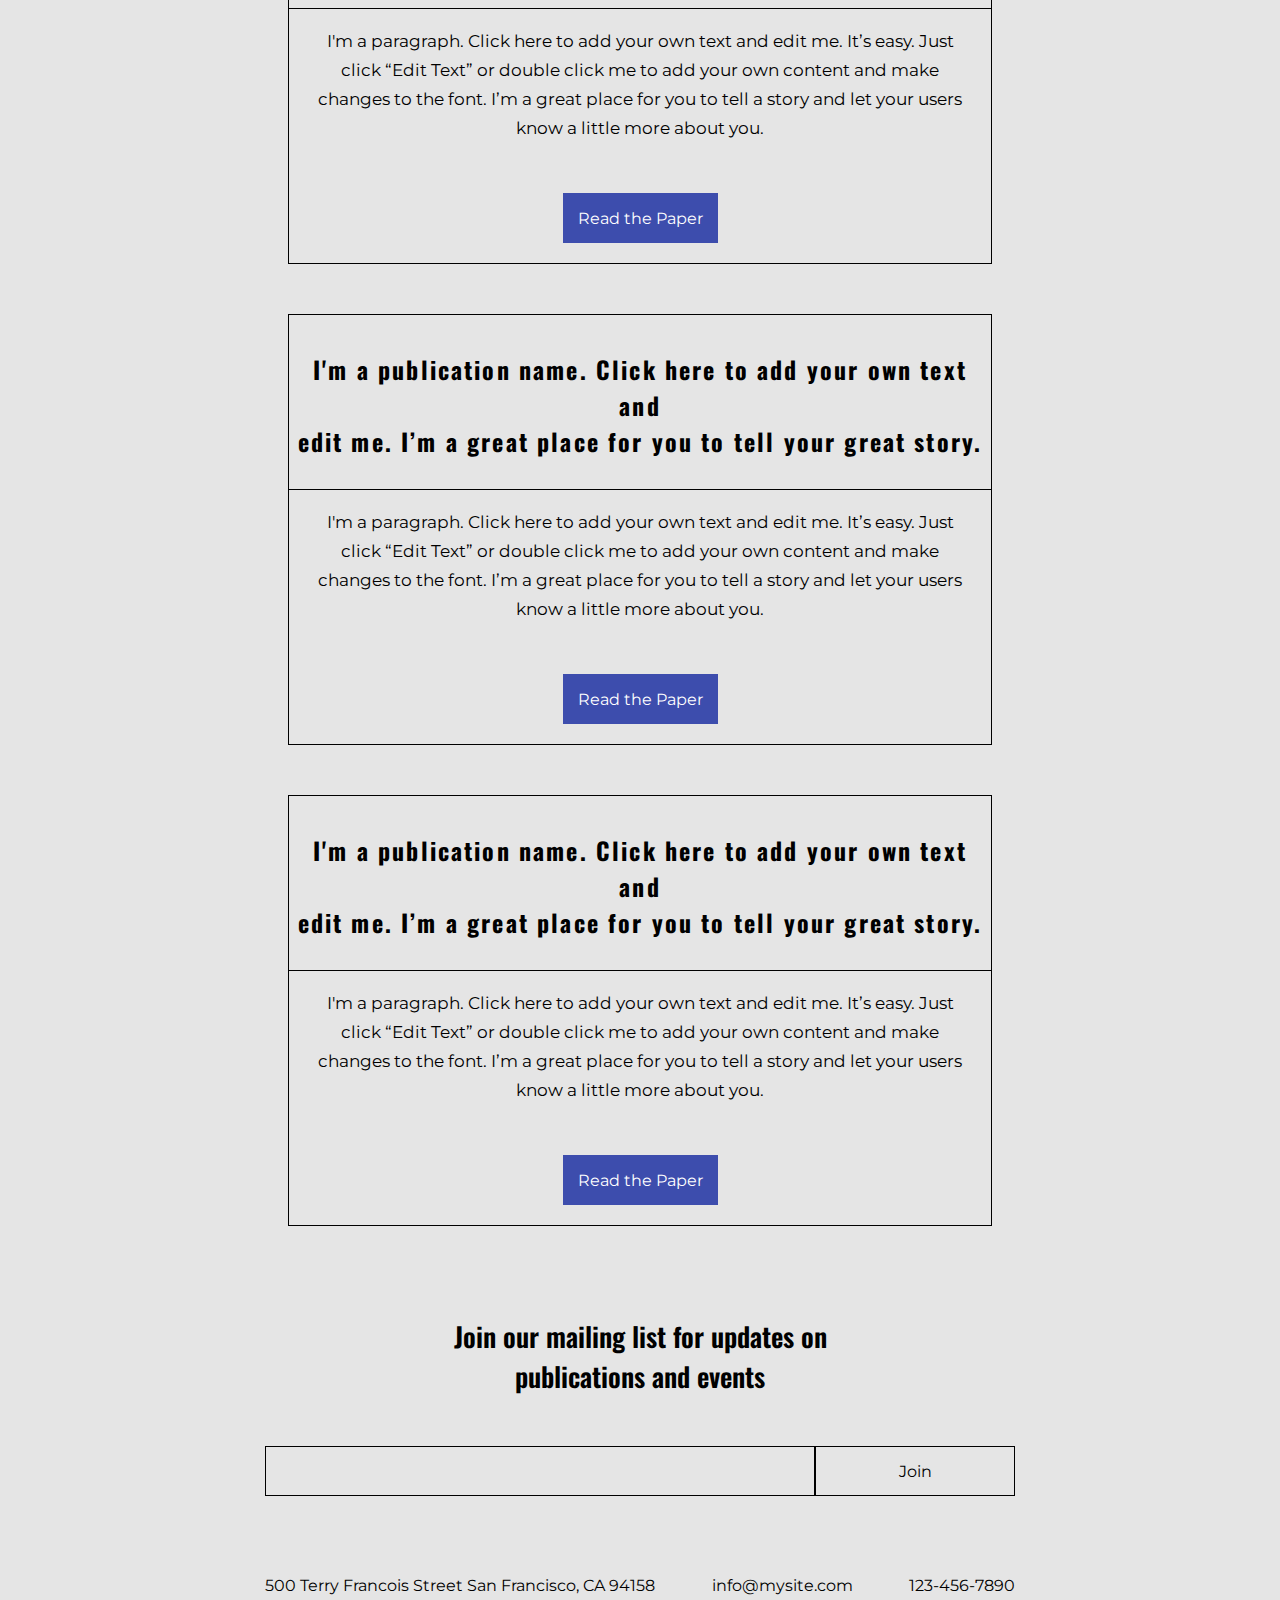
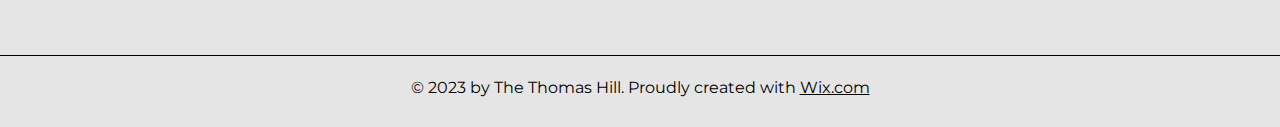
<file: publications.html>
<!DOCTYPE html>
<html lang="en">
  <head>
    <meta charset="UTF-8" />
    <meta http-equiv="X-UA-Compatible" content="IE=edge" />
    <meta name="viewport" content="width=device-width" />
    <title>Document</title>
    <link rel="stylesheet" href="./publications.css" />
    <link
      href="https://fonts.googleapis.com/css2?family=Montserrat:wght@300&family=Nunito:wght@300;700&family=Oswald:wght@300&family=Roboto:wght@300&family=Varela+Round&display=swap"
      rel="stylesheet"
    />
    <link
      href="https://fonts.googleapis.com/css2?family=Montserrat:wght@300;400&family=Nunito:wght@300;700&family=Oswald:wght@300&family=Roboto:wght@300&family=Varela+Round&display=swap"
      rel="stylesheet"
    />
  </head>
  <body>
    <header class="page-header-box">
      <div class="page-header-content">
        <div class="page-content-title-box">
          <p class="page-content-title">
            The Thomas Hill<br />
            Research Center
          </p>
        </div>
        <div class="box-with-nav">
          <button class="nav-button">
            <a class="link" href="./index.html">Home</a>
          </button>
          <button class="nav-button">
            <a class="link" href="./about.html">About</a>
          </button>
          <button class="nav-button">
            <a class="link" href="./research.html">Research</a>
          </button>
          <button class="nav-button">
            <a class="link" href="./publications.html">Publications</a>
          </button>
          <button class="nav-button">
            <a class="link" href="./news.html">News</a>
          </button>
          <button class="nav-button">
            <a class="link" href="./contact.html">Contact</a>
          </button>
        </div>
      </div>
      <div class="black-line"></div>
    </header>
    <main>
      <div class="section-wrapper">
        <div class="iphone-background-img-box"></div>
        <div class="big-white-box-wrapper">
          <div class="big-white-text-box">
            <h2 class="white-title white-black-title">Publications</h2>
            <p class="first-big-text first-big-text-little-second-page">
              I'm a paragraph. Click here to add your own text and edit me.<br />
              It’s easy. Just click “Edit Text” or double click me to add
              your<br />
              own content and make changes to the font.
            </p>
          </div>
        </div>
      </div>
      <div class="text-big-wrapper">
        <div class="text-box-wrapper">
          <div class="text-box">
            <h2 class="text-border-wrapper">
              I'm a publication name. Click here to add your own text and<br />
              edit me. I’m a great place for you to tell your great story.
            </h2>
            <div class="black-line black-line-second"></div>
            <p class="text-in-border-wrapper">
              I'm a paragraph. Click here to add your own text and edit me. It’s
              easy. Just<br />
              click “Edit Text” or double click me to add your own content and
              make<br />
              changes to the font. I’m a great place for you to tell a story and
              let your users<br />
              know a little more about you.
            </p>
            <div class="button-purple-box">
              <button class="purple-button">Read the Paper</button>
            </div>
          </div>
        </div>
        <div class="text-box-wrapper">
          <div class="text-box">
            <h2 class="text-border-wrapper">
              I'm a publication name. Click here to add your own text and<br />
              edit me. I’m a great place for you to tell your great story.
            </h2>
            <div class="black-line black-line-second"></div>
            <p class="text-in-border-wrapper">
              I'm a paragraph. Click here to add your own text and edit me. It’s
              easy. Just<br />
              click “Edit Text” or double click me to add your own content and
              make<br />
              changes to the font. I’m a great place for you to tell a story and
              let your users<br />
              know a little more about you.
            </p>
            <div class="button-purple-box">
              <button class="purple-button">Read the Paper</button>
            </div>
          </div>
        </div>

        <div class="text-box-wrapper">
          <div class="text-box">
            <h2 class="text-border-wrapper">
              I'm a publication name. Click here to add your own text and<br />
              edit me. I’m a great place for you to tell your great story.
            </h2>
            <div class="black-line black-line-second"></div>
            <p class="text-in-border-wrapper">
              I'm a paragraph. Click here to add your own text and edit me. It’s
              easy. Just<br />
              click “Edit Text” or double click me to add your own content and
              make<br />
              changes to the font. I’m a great place for you to tell a story and
              let your users<br />
              know a little more about you.
            </p>
            <div class="button-purple-box">
              <button class="purple-button">Read the Paper</button>
            </div>
          </div>
        </div>
        <div class="text-box-wrapper">
          <div class="text-box">
            <h2 class="text-border-wrapper">
              I'm a publication name. Click here to add your own text and<br />
              edit me. I’m a great place for you to tell your great story.
            </h2>
            <div class="black-line black-line-second"></div>
            <p class="text-in-border-wrapper">
              I'm a paragraph. Click here to add your own text and edit me. It’s
              easy. Just<br />
              click “Edit Text” or double click me to add your own content and
              make<br />
              changes to the font. I’m a great place for you to tell a story and
              let your users<br />
              know a little more about you.
            </p>
            <div class="button-purple-box">
              <button class="purple-button">Read the Paper</button>
            </div>
          </div>
        </div>
      </div>
      <div class="email-input-box">
        <h5 class="email-title">
          Join our mailing list for updates on<br />
          publications and events
        </h5>
        <div class="email-input-content">
          <div>
            <input type="text" class="email-row" />
          </div>
          <div>
            <button class="join-button">Join</button>
          </div>
        </div>
        <div class="adress-text-box">
          <p class="adress-text">
            500 Terry Francois Street San Francisco, CA 94158
          </p>
          <p class="adress-text">info@mysite.com</p>
          <p class="adress-text">123-456-7890</p>
        </div>
        <div class="black-line black-line-second"></div>
        <div class="last-box-before-footer">
          <p class="adress-text adress-text-second">
            © 2023 by The Thomas Hill. Proudly created with
            <a class="wix-link">Wix.com</a>
          </p>
        </div>
      </div>
    </main>
  </body>
</html>
</file>
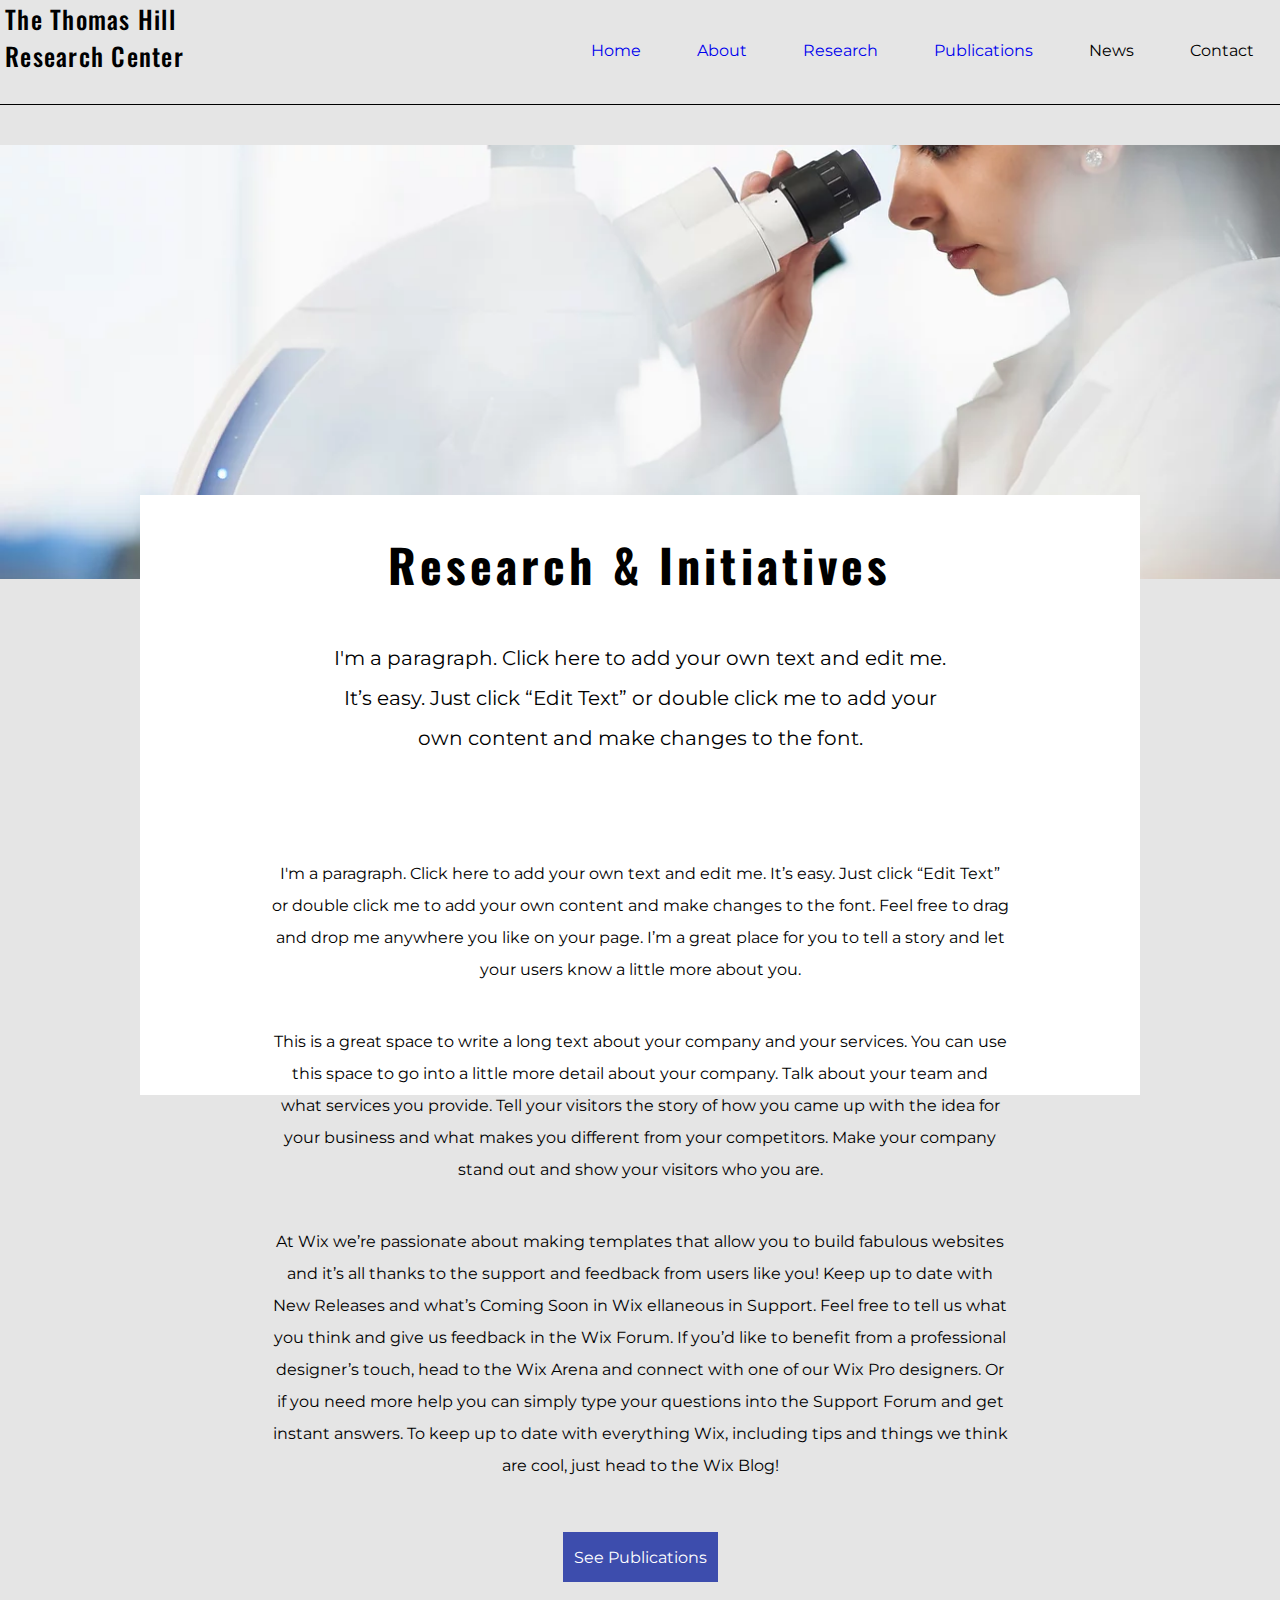
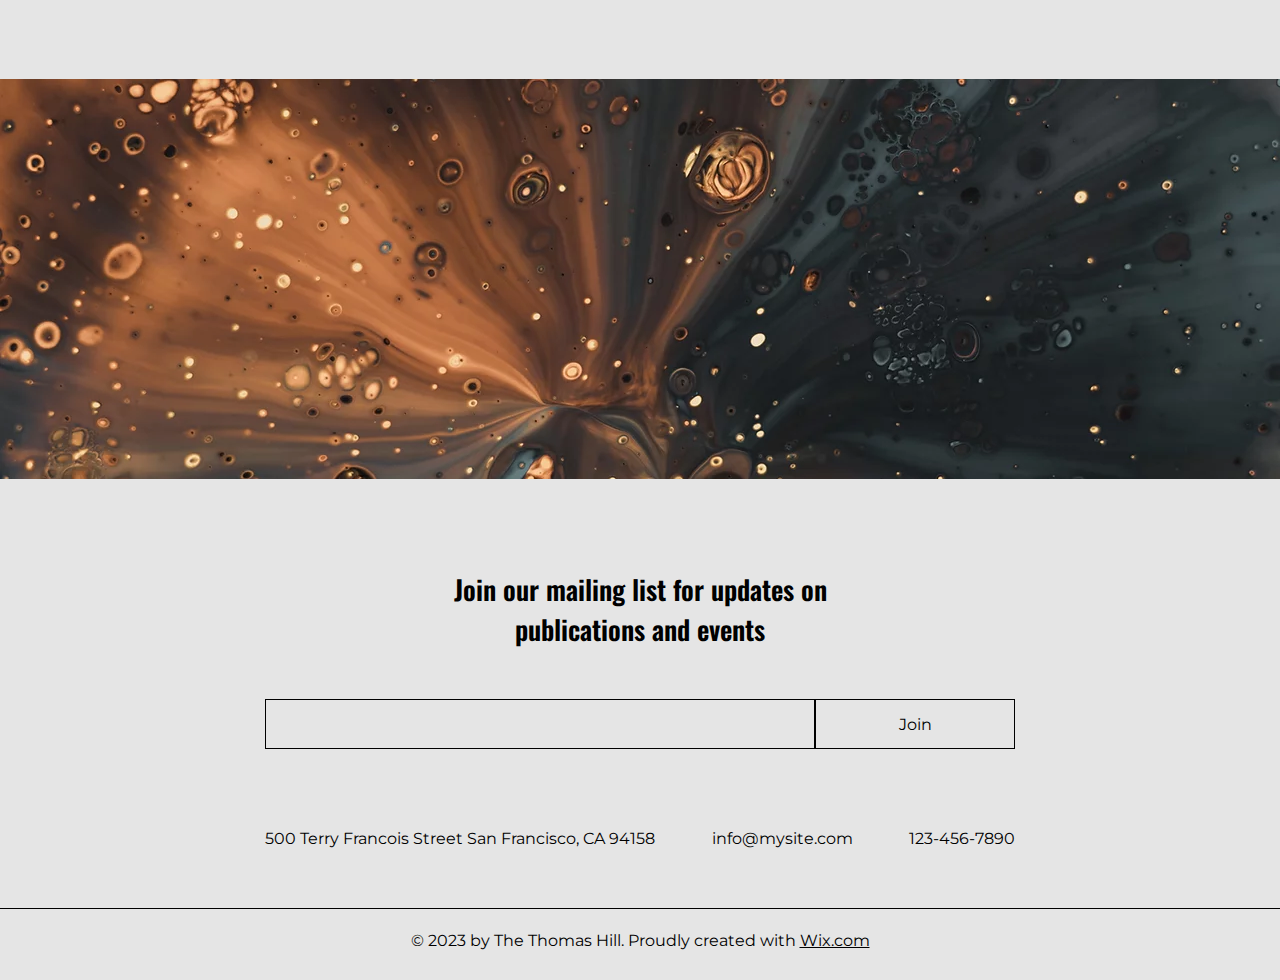
<file: research.html>
<!DOCTYPE html>
<html lang="en">
  <head>
    <meta charset="UTF-8" />
    <meta http-equiv="X-UA-Compatible" content="IE=edge" />
    <meta name="viewport" content="width=device-width, initial-scale=1.0" />
    <meta name="viewport" content="width=device-width" />
    <title>Document</title>
    <link rel="stylesheet" href="./research.css" />
    <link
      href="https://fonts.googleapis.com/css2?family=Montserrat:wght@300&family=Nunito:wght@300;700&family=Oswald:wght@300&family=Roboto:wght@300&family=Varela+Round&display=swap"
      rel="stylesheet"
    />
    <link
      href="https://fonts.googleapis.com/css2?family=Montserrat:wght@300;400&family=Nunito:wght@300;700&family=Oswald:wght@300&family=Roboto:wght@300&family=Varela+Round&display=swap"
      rel="stylesheet"
    />
  </head>
  <body>
    <header class="page-header-box">
      <div class="page-header-content">
        <div class="page-content-title-box">
          <p class="page-content-title">
            The Thomas Hill<br />
            Research Center
          </p>
        </div>
        <div class="box-with-nav">
          <button class="nav-button">
            <a class="link" href="./index.html">Home</a>
          </button>
          <button class="nav-button">
            <a class="link" href="./about.html">About</a>
          </button>
          <button class="nav-button">
            <a class="link" href="./research.html">Research</a>
          </button>
          <button class="nav-button">
            <a class="link" href="./publications.html">Publications</a></button>
          <button class="nav-button">News</button>
          <button class="nav-button">Contact</button>
        </div>
      </div>
      <div class="black-line"></div>
    </header>
    <main>
      <div class="iphone-background-img-box">
        <div class="big-white-box-wrapper">
          <div class="big-white-text-box">
            <h2 class="white-title white-black-title">
              Research & Initiatives
            </h2>
            <p class="first-big-text first-big-text-little-second-page">
              I'm a paragraph. Click here to add your own text and edit me.<br />
              It’s easy. Just click “Edit Text” or double click me to add
              your<br />
              own content and make changes to the font.
            </p>
            <p class="second-big-text">
              I'm a paragraph. Click here to add your own text and edit me. It’s
              easy. Just click “Edit Text”<br />
              or double click me to add your own content and make changes to the
              font. Feel free to drag<br />
              and drop me anywhere you like on your page. I’m a great place for
              you to tell a story and let<br />
              your users know a little more about you.
            </p>
            <p class="second-big-text">
              This is a great space to write a long text about your company and
              your services. You can use<br />
              this space to go into a little more detail about your company.
              Talk about your team and<br />
              what services you provide. Tell your visitors the story of how you
              came up with the idea for<br />
              your business and what makes you different from your competitors.
              Make your company<br />
              stand out and show your visitors who you are.
            </p>
            <p class="second-big-text">
              At Wix we’re passionate about making templates that allow you to
              build fabulous websites<br />
              and it’s all thanks to the support and feedback from users like
              you! Keep up to date with<br />New Releases and what’s Coming Soon
              in Wix ellaneous in Support. Feel free to tell us what<br />
              you think and give us feedback in the Wix Forum. If you’d like to
              benefit from a professional<br />
              designer’s touch, head to the Wix Arena and connect with one of
              our Wix Pro designers. Or<br />
              if you need more help you can simply type your questions into the
              Support Forum and get<br />
              instant answers. To keep up to date with everything Wix, including
              tips and things we think<br />
              are cool, just head to the Wix Blog!
            </p>
            <div class="button-purple-box">
              <button class="purple-button">See Publications</button>
            </div>
          </div>
        </div>
      </div>
      <div class="just-img-box"></div>
      <div class="email-input-box">
        <h5 class="email-title">
          Join our mailing list for updates on<br />
          publications and events
        </h5>
        <div class="email-input-content">
          <div>
            <input type="text" class="email-row" />
          </div>
          <div>
            <button class="join-button">Join</button>
          </div>
        </div>
        <div class="adress-text-box">
          <p class="adress-text">
            500 Terry Francois Street San Francisco, CA 94158
          </p>
          <p class="adress-text">info@mysite.com</p>
          <p class="adress-text">123-456-7890</p>
        </div>
        <div class="black-line black-line-second"></div>
        <div class="last-box-before-footer">
          <p class="adress-text adress-text-second">
            © 2023 by The Thomas Hill. Proudly created with
            <a class="wix-link">Wix.com</a>
          </p>
        </div>
      </div>
    </main>
  </body>
</html>
</file>
<file: index.css>
* {
  box-sizing: border-box;
}

html {
  font-size: 15px;
  font-family: "Nunito", sans-serif;
}

body {
  min-height: 100vh;
  background: #e5e5e5;
}

body,
h1,
h2,
h3,
h4,
h5,
h6,
figure,
ul,
ol,
p {
  margin: 0;
  padding: 0;
}

.page-content-title {
  font-family: "Oswald", sans-serif;
  letter-spacing: 0.05em;
  font-size: 25px;
  font-weight: 500;
  padding-left: 5px;
}

.nav-button {
  background: none;
  border: none;
  font-family: "Montserrat", sans-serif;
  font-size: 16px;
  margin-left: 20px;
  margin-right: 20px;
}

.nav-button:hover {
  color: blue;
  cursor: pointer;
}

.page-header-content {
  display: flex;
  justify-content: space-between;
}

.page-header-box {
  max-width: 1700px;
  margin: 0 auto;
}

.box-with-nav {
  margin-top: 40px;
  text-align: center;
}

.black-line {
  background: black;
  max-width: 1700px;
  width: 100%;
  margin: 0 auto;
  height: 1px;
  margin-top: 30px;
}

.text-box-before-iphone-img {
  padding-top: 30px;
}

.link {
  text-decoration: none;
}

.big-title {
  font-family: "Oswald", sans-serif;
  letter-spacing: 0.09em;
  font-size: 46px;
  font-weight: 800;
  text-align: center;
}

.sub-text {
  line-height: 1.6em;
  text-align: center;
  font-size: 16px;
  font-family: "Montserrat", sans-serif;
  padding-top: 20px;
}

.iphone-background-img-box {
  background-image: url(./images/iphone-background.webp);
  max-width: 1500px;
  width: 100%;
  margin: 0 auto;
  background-size: cover;
  height: 534px;
  margin-top: 40px;
}

.big-white-box-wrapper {
  display: flex;
  justify-content: center;
}

.big-white-text-box {
  width: 1000px;
  background: white;
  height: 100%;
  position: relative;
  top: 350px;
}

.big-white-box-wrapper {
  display: flex;
  justify-content: center;
}

.white-title {
  font-family: "Oswald", sans-serif;
  letter-spacing: 0.09em;
  font-size: 28px;
  font-weight: 800;
  text-align: center;
  padding-top: 35px;
}

.first-big-text {
  line-height: 2em;
  text-align: center;
  font-size: 16px;
  padding-top: 40px;
}

.second-big-text {
  line-height: 2em;
  text-align: center;
  font-size: 16px;
  font-family: "Montserrat", sans-serif;
  padding-top: 40px;
}

.purple-button {
  width: 145px;
  height: 50px;
  background: #3d4dad;
  border: 1px solid #3d4dad;
  font-family: "Montserrat", sans-serif;
  font-size: 16px;
  color: white;
  text-align: center;
  margin-top: 50px;
  cursor: pointer;
}

.button-purple-box {
  display: flex;
  justify-content: center;
}

.block-with-news-ivents {
  max-width: 1500px;
  margin: 0 auto;
  margin-top: 500px;
}

.block-with-news-title {
  position: relative;
  max-width: 1500px;
}

.little-black-line {
  background: black;
  max-width: 550px;
  width: 100%;
  height: 1px;
  margin-top: 30px;
}

.news-title {
  font-family: "Oswald", sans-serif;
  letter-spacing: 0.09em;
  font-size: 27px;
  font-weight: 800;
  text-align: center;
}

.box-with-news-ivents-title {
  display: flex;
  justify-content: space-between;
}

.box-with-news-content {
  max-width: 1000px;
  margin: 0 auto;
  display: flex;
  justify-content: space-between;
  padding-top: 70px;
}

.img-text {
  font-size: 22px;
  font-family: "Oswald", sans-serif;
  letter-spacing: 0.09em;
  color: black;
  font-weight: 600;
  padding-top: 20px;
  padding-bottom: 10px;
}

.latest-public-title {
  max-width: 1500px;
  display: flex;
  margin: 0 auto;
  justify-content: space-between;
  padding-top: 60px;
}

.latest-public-content-title {
  font-size: 25px;
  font-family: "Oswald", sans-serif;
  letter-spacing: 0.09em;
  color: black;
  text-align: center;
  padding-top: 50px;
  padding-bottom: 90px;
}

.latest-public-content-wrapper {
  max-width: 1120px;
  margin: 0 auto;
  display: flex;
  justify-content: space-between;
}

.arrow-button-img {
  display: inline-block;
  transform: rotate(180deg);
  background-size: cover;
}

.latest-public-text {
  font-size: 16px;
  font-family: "Montserrat", sans-serif;
  color: black;
  letter-spacing: 0.1em;
  text-align: center;
  padding-top: 10px;
  line-height: 24px;
}

.second-purple-button {
  text-align: center;
  padding-top: 50px;
}

.block-with-big-img {
  max-width: 1500px;
  height: 500px;
  background-image: url(./images/iphone-background.webp);
  margin: 0 auto;
  margin-top: 80px;
}

.email-title {
  font-size: 27px;
  font-family: "Oswald", sans-serif;
  color: black;
  font-weight: 600;
  text-align: center;
  padding-top: 90px;
}

.email-input-content {
  max-width: 750px;
  margin: 0 auto;
  display: flex;
  padding-top: 50px;
}

.email-row {
  width: 550px;
  height: 50px;
  background: none;
  border: 1px solid black;
  padding-left: 15px;
}

.email-row:hover {
  background: none;
  border: 2px solid black;
  border-radius: 1px;
}

.join-button {
  width: 200px;
  background: none;
  height: 50px;
  border: 1px solid black;
  font-size: 16px;
  text-align: center;
  font-family: "Montserrat", sans-serif;
}

.join-button:hover {
  background: #3d4dad;
  border: 1px solid #3d4dad;
  color: white;
  cursor: pointer;
}

.adress-text-box {
  max-width: 750px;
  margin: 0 auto;
  display: flex;
  justify-content: space-between;
  padding-top: 80px;
}

.adress-text {
  font-size: 16px;
  font-family: "Montserrat", sans-serif;
  color: black;
  font-weight: 400;
  padding-bottom: 30px;
}

.black-line-second {
  max-width: 1500px;
  width: 100%;
}

.wix-link {
  text-decoration: underline;
  cursor: pointer;
}

.last-box-before-footer {
  text-align: center;
}

.adress-text-second {
  padding-top: 22px;
}

@media (max-width: 600px) {
  .text-box-before-iphone-img {
    text-align: center;
    max-width: 280px;
    margin: 0 auto;
  }

  .big-title {
    font-size: 29px;
    letter-spacing: 0.05em;
  }
  .iphone-background-img-box {
    max-width: 600px;
    background-position: center;
  }

  .big-white-text-box {
    width: 95%;
  }
  .first-big-text {
    font-size: 13px;
    color: black;
    font-family: "Montserrat", sans-serif;
    text-align: center;
  }
  .second-big-text {
    font-size: 13px;
    color: black;
    font-family: "Montserrat", sans-serif;
    text-align: center;
  }
  .block-with-news-ivents {
    max-width: 500px;
    margin-top: 700px;
  }
  .box-with-news-content {
    display: flex;
    flex-wrap: wrap;
    justify-content: center;
  }
  .arrow-button-img {
    visibility: hidden;
  }

  .button-arrow-img {
    visibility: hidden;
  }
  .block-with-big-img {
    background-position: center;
    height: 226px;
  }

  .email-input-content {
    display: flex;
    flex-wrap: wrap;
    max-width: 580px;
    margin: 0 auto;
    justify-content: center;
  }
  .join-button {
    width: 300px;
    background: none;
    height: 50px;
    border: 1px solid black;
    font-size: 16px;
    text-align: center;
    font-family: "Montserrat", sans-serif;
  }
  .email-row {
    width: 300px;
    margin-bottom: 30px;
  }

  .adress-text-box {
    text-align: center;
    display: block;
  }
}

@media (max-width: 900px) {
  .block-with-news-ivents {
    max-width: 100%;
    margin-top: 800px;
  }

  .box-with-news-content {
    display: flex;
    flex-wrap: wrap;
    justify-content: center;
  }
  .email-input-content {
    display: flex;
    flex-wrap: wrap;
    max-width: 580px;
    margin: 0 auto;
    justify-content: center;
  }
  .join-button {
    width: 300px;
    background: none;
    height: 50px;
    border: 1px solid black;
    font-size: 16px;
    text-align: center;
    font-family: "Montserrat", sans-serif;
  }
  .email-row {
    width: 300px;
    margin-bottom: 30px;
  }

  .adress-text-box {
    text-align: center;
    display: block;
  }
}
</file>
<file: about.css>
* {
  box-sizing: border-box;
}

html {
  font-size: 15px;
  font-family: "Nunito", sans-serif;
}

body {
  min-height: 100vh;
  background: #e5e5e5;
}

body,
h1,
h2,
h3,
h4,
h5,
h6,
figure,
ul,
ol,
p {
  margin: 0;
  padding: 0;
}

.page-content-title {
  font-family: "Oswald", sans-serif;
  letter-spacing: 0.05em;
  font-size: 25px;
  font-weight: 500;
  padding-left: 5px;
}

.nav-button {
  background: none;
  border: none;
  font-family: "Montserrat", sans-serif;
  font-size: 16px;
  margin-left: 20px;
  margin-right: 20px;
}

.nav-button:hover {
  color: blue;
  cursor: pointer;
}

.page-header-content {
  display: flex;
  justify-content: space-between;
}

.page-header-box {
  max-width: 1700px;
  margin: 0 auto;
}

.box-with-nav {
  margin-top: 40px;
  text-align: center;
}

.black-line {
  background: black;
  max-width: 1700px;
  width: 100%;
  margin: 0 auto;
  height: 1px;
  margin-top: 30px;
}

.iphone-background-img-box {
  background-image: url(./images/iphone-background.webp);
  max-width: 1500px;
  width: 100%;
  margin: 0 auto;
  background-size: cover;
  height: 534px;
  margin-top: 40px;
}

.big-white-box-wrapper {
  display: flex;
  justify-content: center;
}

.big-white-text-box {
  width: 1000px;
  background: white;
  height: 100%;
  position: relative;
  top: 350px;
}

.big-white-box-wrapper {
  display: flex;
  justify-content: center;
}

.white-title {
  font-family: "Oswald", sans-serif;
  letter-spacing: 0.09em;
  font-size: 28px;
  font-weight: 800;
  text-align: center;
  padding-top: 35px;
}

.first-big-text {
  line-height: 2em;
  text-align: center;
  font-size: 16px;
  padding-top: 40px;
}

.second-big-text {
  line-height: 2em;
  text-align: center;
  font-size: 16px;
  font-family: "Montserrat", sans-serif;
  padding-top: 40px;
}

.purple-button {
  width: 145px;
  height: 50px;
  background: #3d4dad;
  border: 1px solid #3d4dad;
  font-family: "Montserrat", sans-serif;
  font-size: 16px;
  color: white;
  text-align: center;
  margin-top: 50px;
}

.button-purple-box {
  display: flex;
  justify-content: center;
}

.block-with-news-ivents {
  max-width: 1500px;
  margin: 0 auto;
  margin-top: 500px;
}

.block-with-news-title {
  position: relative;
  max-width: 1500px;
}

.iphone-background-img-box-bio-part {
  background-image: url(./images/something-bio-img.webp);
}

.first-big-text-second-page {
  font-size: 20px;
  font-family: "Montserrat", sans-serif;
}

.first-big-text-little-second-page {
  font-size: 20px;
  font-family: "Montserrat", sans-serif;
  padding-bottom: 60px;
}

.white-title-black-title {
  font-size: 46px;
  font-family: "Oswald", sans-serif;
  letter-spacing: 0.09em;
  color: black;
  font-weight: 600;
}

.block-with-news-title {
  position: relative;
  max-width: 1500px;
}

.little-black-line {
  background: black;
  max-width: 550px;
  width: 100%;
  height: 1px;
  margin-top: 30px;
}

.news-title {
  font-family: "Oswald", sans-serif;
  letter-spacing: 0.09em;
  font-size: 27px;
  font-weight: 800;
  text-align: center;
}

.box-with-news-ivents-title {
  display: flex;
  justify-content: space-between;
}

.company-team-box {
  max-width: 1500px;
  margin: 0 auto;
  margin-top: 700px;
}

.company-team-content-box {
  max-width: 800px;
  margin: 0 auto;
  display: flex;
  justify-content: space-between;
  flex-wrap: wrap;
}

.company-people-title {
  font-size: 26px;
  font-family: "Oswald", sans-serif;
  letter-spacing: 0.09em;
  color: black;
  font-weight: 600;
  text-align: center;
  padding-top: 20px;
}

.company-people-sub-title {
  font-size: 16px;
  font-family: "Montserrat", sans-serif;
  padding-top: 10px;
  color: black;
  text-align: center;
}

.just-text {
  font-size: 16px;
  font-family: "Montserrat", sans-serif;
  padding-top: 35px;
  color: black;
  text-align: center;
  line-height: 30px;
}

.img-team {
  transform: translateX(35%);
}

.button-email {
  width: 60px;
  height: 30px;
  background: none;
  border: none;
  font-size: 16px;
  font-family: "Montserrat", sans-serif;
  text-align: center;
  color: black;
  position: relative;
  left: 28%;
  margin-top: 40px;
  cursor: pointer;
}

.box-with-people {
  margin-top: 40px;
}

.other-text {
  font-size: 20px;
  font-family: "Montserrat", sans-serif;
  padding-bottom: 60px;
}
.email-input-content {
  display: flex;
  flex-wrap: wrap;
  max-width: 580px;
  margin: 0 auto;
  justify-content: center;
}
.join-button {
  width: 300px;
  background: none;
  height: 50px;
  border: 1px solid black;
  font-size: 16px;
  text-align: center;
  font-family: "Montserrat", sans-serif;
}
.email-row {
  width: 300px;
  margin-bottom: 30px;
}

.adress-text-box {
  text-align: center;
  display: block;
}

.black-line-second {
  max-width: 1500px;
  width: 100%;
}

.wix-link {
  text-decoration: underline;
  cursor: pointer;
}

.last-box-before-footer {
  text-align: center;
}

.adress-text-second {
  padding-top: 22px;
}
.email-row {
  width: 550px;
  height: 50px;
  background: none;
  border: 1px solid black;
  padding-left: 15px;
}

.email-row:hover {
  background: none;
  border: 2px solid black;
  border-radius: 1px;
}

.join-button {
  width: 200px;
  background: none;
  height: 50px;
  border: 1px solid black;
  font-size: 16px;
  text-align: center;
  font-family: "Montserrat", sans-serif;
}

.join-button:hover {
  background: #3d4dad;
  border: 1px solid #3d4dad;
  color: white;
  cursor: pointer;
}

.link {
  text-decoration: none;
}

.adress-text-box {
  max-width: 750px;
  margin: 0 auto;
  display: flex;
  justify-content: space-between;
  padding-top: 80px;
}

.adress-text {
  font-size: 16px;
  font-family: "Montserrat", sans-serif;
  color: black;
  font-weight: 400;
  padding-bottom: 30px;
}

.email-title {
  text-align: center;
  font-family: "Oswald", sans-serif;
  font-size: 20px;
}

@media (max-width: 900px) {
  .iphone-background-img-box-bio-part {
    max-width: 600px;
    background-position: center;
  }

  .big-white-text-box {
    width: 95%;
  }

  .big-white-box-wrapper {
    padding-bottom: 0px;
  }
  .first-big-text {
    font-size: 13px;
    color: black;
    font-family: "Montserrat", sans-serif;
    text-align: center;
  }
  .second-big-text {
    font-size: 13px;
    color: black;
    font-family: "Montserrat", sans-serif;
    text-align: center;
  }
  .box-with-news-ivents-title {
    visibility: hidden;
  }
  .other-text {
    visibility: hidden;
  }
  .company-team-box {
    max-width: 400px;
    margin: 0 auto;
    margin-top: 550px;
  }
  .email-input-content {
    display: flex;
    flex-wrap: wrap;
    max-width: 580px;
    margin: 0 auto;
    justify-content: center;
  }
  .join-button {
    width: 300px;
    background: none;
    height: 50px;
    border: 1px solid black;
    font-size: 16px;
    text-align: center;
    font-family: "Montserrat", sans-serif;
  }
  .email-row {
    width: 300px;
    margin-bottom: 30px;
  }

  .adress-text-box {
    text-align: center;
    display: block;
  }
}
</file>
<file: contact.css>
* {
  box-sizing: border-box;
}

html {
  font-size: 15px;
  font-family: "Nunito", sans-serif;
}

body {
  min-height: 100vh;
  background: #e5e5e5;
}

body,
h1,
h2,
h3,
h4,
h5,
h6,
figure,
ul,
ol,
p {
  margin: 0;
  padding: 0;
}

.page-content-title {
  font-family: "Oswald", sans-serif;
  letter-spacing: 0.05em;
  font-size: 25px;
  font-weight: 500;
  padding-left: 5px;
}

.nav-button {
  background: none;
  border: none;
  font-family: "Montserrat", sans-serif;
  font-size: 16px;
  margin-left: 20px;
  margin-right: 20px;
}

.nav-button:hover {
  color: blue;
  cursor: pointer;
}

.page-header-content {
  display: flex;
  justify-content: space-between;
}

.page-header-box {
  max-width: 1700px;
  margin: 0 auto;
}

.box-with-nav {
  margin-top: 40px;
  text-align: center;
}

.black-line {
  background: black;
  max-width: 1700px;
  width: 100%;
  margin: 0 auto;
  height: 1px;
  margin-top: 30px;
}

.link {
  text-decoration: none;
}

.section-wrapper {
  margin-top: 80px;
}
.iphone-background-img-box {
  background-image: url(./images/molekyls-img.webp);
  max-width: 1500px;
  width: 100%;
  margin: 0 auto;
  background-size: cover;
  height: 434px;
}

.big-white-box-wrapper {
  display: flex;
  justify-content: center;
  padding-top: 30px;
}

.black-big-title {
  font-size: 46px;
  font-family: "Oswald", sans-serif;
  letter-spacing: 0.09em;
  text-align: center;
}

.big-white-text-box {
  width: 1000px;
  background: white;
  height: 100%;
  position: relative;
}

.big-white-box-wrapper {
  display: flex;
  justify-content: center;
}

.big-sub-text {
  font-size: 20px;
  text-align: center;
  letter-spacing: 0.05em;
}

.adress-text-box {
  padding-top: 100px;
  display: flex;
  flex-wrap: wrap;
  max-width: 400px;
  justify-content: center;
  margin: 0 auto;
}

.adress-text {
  font-size: 16px;
  font-family: "Montserrat", sans-serif;
  color: black;
  font-weight: 400;
  padding-bottom: 30px;
  text-align: center;
}

.adress-text-first {
  padding-right: 18px;
}

.adress-text-second {
  padding-left: 15px;
}

.little-black-line {
  background: black;
  max-width: 550px;
  width: 100%;
  height: 1px;
  margin-top: 30px;
}

.news-title {
  font-family: "Oswald", sans-serif;
  letter-spacing: 0.09em;
  font-size: 25px;
  font-weight: 800;
  text-align: center;
}

.box-with-news-ivents-title {
  display: flex;
  justify-content: space-between;
  max-width: 1500px;
  margin: 0 auto;
  margin-top: 80px;
}
</file>
<file: news.css>
* {
  box-sizing: border-box;
}

html {
  font-size: 15px;
  font-family: "Nunito", sans-serif;
}

body {
  min-height: 100vh;
  background: #e5e5e5;
}

body,
h1,
h2,
h3,
h4,
h5,
h6,
figure,
ul,
ol,
p {
  margin: 0;
  padding: 0;
}

.page-content-title {
  font-family: "Oswald", sans-serif;
  letter-spacing: 0.05em;
  font-size: 25px;
  font-weight: 500;
  padding-left: 5px;
}

.nav-button {
  background: none;
  border: none;
  font-family: "Montserrat", sans-serif;
  font-size: 16px;
  margin-left: 20px;
  margin-right: 20px;
}

.nav-button:hover {
  color: blue;
  cursor: pointer;
}

.page-header-content {
  display: flex;
  justify-content: space-between;
}

.page-header-box {
  max-width: 1700px;
  margin: 0 auto;
}

.box-with-nav {
  margin-top: 40px;
  text-align: center;
}

.black-line {
  background: black;
  max-width: 1700px;
  width: 100%;
  margin: 0 auto;
  height: 1px;
  margin-top: 30px;
}

.section-wrapper {
  margin-top: 80px;
}
.iphone-background-img-box {
  background-image: url(./images/molekyls-img.webp);
  max-width: 1500px;
  width: 100%;
  margin: 0 auto;
  background-size: cover;
  height: 434px;
}

.big-white-box-wrapper {
  display: flex;
  justify-content: center;
  padding-top: 30px;
}

.black-big-title {
  font-size: 46px;
  font-family: "Oswald", sans-serif;
  letter-spacing: 0.09em;
  text-align: center;
}

.big-white-text-box {
  width: 1000px;
  background: white;
  height: 100%;
  position: relative;
}

.big-white-box-wrapper {
  display: flex;
  justify-content: center;
}

.wix-link {
  text-decoration: underline;
  cursor: pointer;
}

.big-sub-text {
  font-size: 20px;
  text-align: center;
  padding-top: 20px;
  letter-spacing: 0.09em;
}

.wrapper-content {
  display: flex;
  flex-direction: column;
  flex-wrap: wrap;
  max-height: 1000px;
  max-width: 1200px;
  margin: 0 auto;
  margin-top: 50px;
}

.column {
  border: 1px solid black;
  width: 24.5%;
  height: 100%;
}

.column:nth-child(1) {
  height: 500px;
}

.column:nth-child(2) {
  width: 24.5%;
  height: 500px;
}

.column:nth-child(3) {
  height: 400px;
}

.column:nth-child(4) {
  height: 400px;
}

.column:nth-child(5) {
  height: 500px;
}

.column:nth-child(6) {
  height: 500px;
}

.date {
  font-size: 16px;
  font-family: "Montserrat", sans-serif;
  padding-top: 15px;
  padding-left: 17px;
}

.title-in-column {
  font-size: 18px;
  font-family: "Oswald", sans-serif;
  letter-spacing: 0.09em;
  text-align: center;
  padding-top: 10px;
}

.sub-text {
  font-size: 16px;
  font-family: "Montserrat", sans-serif;
  padding-top: 10px;
  text-align: center;
}

.title-in-column:hover {
  color: rgb(61, 71, 173);
  cursor: pointer;
}

.sub-text:hover {
  color: rgb(61, 71, 173);
  cursor: pointer;
}

.email-title {
  font-size: 27px;
  font-family: "Oswald", sans-serif;
  color: black;
  font-weight: 600;
  text-align: center;
  padding-top: 90px;
}

.email-input-content {
  max-width: 750px;
  margin: 0 auto;
  display: flex;
  padding-top: 50px;
}

.email-row {
  width: 550px;
  height: 50px;
  background: none;
  border: 1px solid black;
  padding-left: 15px;
}

.email-row:hover {
  background: none;
  border: 2px solid black;
  border-radius: 1px;
}

.join-button {
  width: 200px;
  background: none;
  height: 50px;
  border: 1px solid black;
  font-size: 16px;
  text-align: center;
  font-family: "Montserrat", sans-serif;
}

.join-button:hover {
  background: #3d4dad;
  border: 1px solid #3d4dad;
  color: white;
  cursor: pointer;
}

.adress-text-box {
  max-width: 750px;
  margin: 0 auto;
  display: flex;
  justify-content: space-between;
  padding-top: 80px;
}

.adress-text {
  font-size: 16px;
  font-family: "Montserrat", sans-serif;
  color: black;
  font-weight: 400;
  padding-bottom: 30px;
}

.black-line-second {
  max-width: 1500px;
  width: 100%;
}

.wix-link {
  text-decoration: underline;
  cursor: pointer;
}

.last-box-before-footer {
  text-align: center;
}

.adress-text-second {
  padding-top: 22px;
}

.link {
  text-decoration: none;
}
</file>
<file: publications.css>
* {
  box-sizing: border-box;
}

html {
  font-size: 15px;
  font-family: "Nunito", sans-serif;
}

body {
  min-height: 100vh;
  background: #e5e5e5;
}

body,
h1,
h2,
h3,
h4,
h5,
h6,
figure,
ul,
ol,
p {
  margin: 0;
  padding: 0;
}

.page-content-title {
  font-family: "Oswald", sans-serif;
  letter-spacing: 0.05em;
  font-size: 25px;
  font-weight: 500;
  padding-left: 5px;
}

.nav-button {
  background: none;
  border: none;
  font-family: "Montserrat", sans-serif;
  font-size: 16px;
  margin-left: 20px;
  margin-right: 20px;
}

.nav-button:hover {
  color: blue;
  cursor: pointer;
}

.page-header-content {
  display: flex;
  justify-content: space-between;
}

.page-header-box {
  max-width: 1700px;
  margin: 0 auto;
}

.box-with-nav {
  margin-top: 40px;
  text-align: center;
}

.black-line {
  background: black;
  max-width: 1700px;
  width: 100%;
  margin: 0 auto;
  height: 1px;
  margin-top: 30px;
}
.section-wrapper {
  margin-top: 40px;
}
.iphone-background-img-box {
  background-image: url(./images/book-room.webp);
  max-width: 1500px;
  width: 100%;
  margin: 0 auto;
  background-size: cover;
  height: 434px;
}

.big-white-box-wrapper {
  display: flex;
  justify-content: center;
}

.big-white-text-box {
  width: 1000px;
  background: white;
  height: 100%;
  position: relative;
}

.big-white-box-wrapper {
  display: flex;
  justify-content: center;
}

.first-big-text-second-page {
  font-size: 20px;
  font-family: "Montserrat", sans-serif;
}

.first-big-text-little-second-page {
  font-size: 20px;
  font-family: "Montserrat", sans-serif;
  padding-bottom: 60px;
}

.white-title {
  font-family: "Oswald", sans-serif;
  letter-spacing: 0.09em;
  font-size: 28px;
  font-weight: 800;
  text-align: center;
  padding-top: 35px;
}
.wix-link {
  text-decoration: underline;
  cursor: pointer;
}

.first-big-text {
  line-height: 2em;
  text-align: center;
  font-size: 16px;
  padding-top: 40px;
}

.second-big-text {
  line-height: 2em;
  text-align: center;
  font-size: 16px;
  font-family: "Montserrat", sans-serif;
  padding-top: 40px;
}

.purple-button {
  width: 155px;
  height: 50px;
  background: #3d4dad;
  border: 1px solid #3d4dad;
  font-family: "Montserrat", sans-serif;
  font-size: 16px;
  color: white;
  text-align: center;
  margin-top: 50px;
  cursor: pointer;
}

.button-purple-box {
  display: flex;
  justify-content: center;
}

.white-black-title {
  font-size: 46px;
}

.first-big-text-little-second-page {
  font-size: 20px;
}

.text-box {
  width: 100%;
  border: 1px solid black;
  position: relative;
  padding-bottom: 20px;
}

.text-box-wrapper {
  margin-top: 50px;
  display: flex;
  width: 55%;
}

.text-border-wrapper {
  font-size: 24px;
  font-family: "Oswald", sans-serif;
  letter-spacing: 0.09em;
  text-align: center;
  padding-top: 36px;
}

.black-line-second {
  width: 685px;
}

.text-in-border-wrapper {
  font-family: "Montserrat", sans-serif;
  font-size: 17px;
  color: black;
  text-align: center;
  line-height: 29px;
  padding-top: 18px;
}

.text-big-wrapper {
  display: flex;
  align-items: center;
  flex-direction: column;
}

.email-title {
  font-size: 27px;
  font-family: "Oswald", sans-serif;
  color: black;
  font-weight: 600;
  text-align: center;
  padding-top: 90px;
}

.email-input-content {
  max-width: 750px;
  margin: 0 auto;
  display: flex;
  padding-top: 50px;
}

.email-row {
  width: 550px;
  height: 50px;
  background: none;
  border: 1px solid black;
  padding-left: 15px;
}

.email-row:hover {
  background: none;
  border: 2px solid black;
  border-radius: 1px;
}

.join-button {
  width: 200px;
  background: none;
  height: 50px;
  border: 1px solid black;
  font-size: 16px;
  text-align: center;
  font-family: "Montserrat", sans-serif;
}

.join-button:hover {
  background: #3d4dad;
  border: 1px solid #3d4dad;
  color: white;
  cursor: pointer;
}

.adress-text-box {
  max-width: 750px;
  margin: 0 auto;
  display: flex;
  justify-content: space-between;
  padding-top: 80px;
}

.adress-text {
  font-size: 16px;
  font-family: "Montserrat", sans-serif;
  color: black;
  font-weight: 400;
  padding-bottom: 30px;
}

.black-line-second {
  max-width: 1500px;
  width: 100%;
}

.wix-link {
  text-decoration: underline;
  cursor: pointer;
}

.last-box-before-footer {
  text-align: center;
}

.adress-text-second {
  padding-top: 22px;
}
</file>
<file: research.css>
* {
  box-sizing: border-box;
}

html {
  font-size: 15px;
  font-family: "Nunito", sans-serif;
}

body {
  min-height: 100vh;
  background: #e5e5e5;
}

body,
h1,
h2,
h3,
h4,
h5,
h6,
figure,
ul,
ol,
p {
  margin: 0;
  padding: 0;
}

.page-content-title {
  font-family: "Oswald", sans-serif;
  letter-spacing: 0.05em;
  font-size: 25px;
  font-weight: 500;
  padding-left: 5px;
}

.nav-button {
  background: none;
  border: none;
  font-family: "Montserrat", sans-serif;
  font-size: 16px;
  margin-left: 20px;
  margin-right: 20px;
}

.nav-button:hover {
  color: blue;
  cursor: pointer;
}

.page-header-content {
  display: flex;
  justify-content: space-between;
}

.page-header-box {
  max-width: 1700px;
  margin: 0 auto;
}

.box-with-nav {
  margin-top: 40px;
  text-align: center;
}

.black-line {
  background: black;
  max-width: 1700px;
  width: 100%;
  margin: 0 auto;
  height: 1px;
  margin-top: 30px;
}

.link {
  text-decoration: none;
}

.iphone-background-img-box {
  background-image: url(./images/scientist-woman-img.webp);
  max-width: 1500px;
  width: 100%;
  margin: 0 auto;
  background-size: cover;
  height: 434px;
  margin-top: 40px;
}

.big-white-box-wrapper {
  display: flex;
  justify-content: center;
}

.big-white-text-box {
  width: 1000px;
  background: white;
  height: 600px;
  position: relative;
  top: 350px;
}

.big-white-box-wrapper {
  display: flex;
  justify-content: center;
}

.white-title {
  font-family: "Oswald", sans-serif;
  letter-spacing: 0.09em;
  font-size: 28px;
  font-weight: 800;
  text-align: center;
  padding-top: 35px;
}

.first-big-text {
  line-height: 2em;
  text-align: center;
  font-size: 16px;
  padding-top: 40px;
}

.second-big-text {
  line-height: 2em;
  text-align: center;
  font-size: 16px;
  font-family: "Montserrat", sans-serif;
  padding-top: 40px;
}

.purple-button {
  width: 155px;
  height: 50px;
  background: #3d4dad;
  border: 1px solid #3d4dad;
  font-family: "Montserrat", sans-serif;
  font-size: 16px;
  color: white;
  text-align: center;
  margin-top: 50px;
  cursor: pointer;
}

.button-purple-box {
  display: flex;
  justify-content: center;
}

.white-black-title {
  font-size: 46px;
  font-family: "Oswald", sans-serif;
}

.first-big-text-second-page {
  font-size: 20px;
  font-family: "Montserrat", sans-serif;
}

.first-big-text-little-second-page {
  font-size: 20px;
  font-family: "Montserrat", sans-serif;
  padding-bottom: 60px;
}

.just-img-box {
  margin-top: 1100px;
  max-width: 1500px;
  width: 100%;
  height: 400px;
  background-image: url(./images/yellow-drops-img.webp);
  margin-left: auto;
  margin-right: auto;
  width: 100em;
}

.email-title {
  font-size: 27px;
  font-family: "Oswald", sans-serif;
  color: black;
  font-weight: 600;
  text-align: center;
  padding-top: 90px;
}

.email-input-content {
  max-width: 750px;
  margin: 0 auto;
  display: flex;
  padding-top: 50px;
}

.email-row {
  width: 550px;
  height: 50px;
  background: none;
  border: 1px solid black;
  padding-left: 15px;
}

.email-row:hover {
  background: none;
  border: 2px solid black;
  border-radius: 1px;
}

.join-button {
  width: 200px;
  background: none;
  height: 50px;
  border: 1px solid black;
  font-size: 16px;
  text-align: center;
  font-family: "Montserrat", sans-serif;
}

.join-button:hover {
  background: #3d4dad;
  border: 1px solid #3d4dad;
  color: white;
  cursor: pointer;
}

.adress-text-box {
  max-width: 750px;
  margin: 0 auto;
  display: flex;
  justify-content: space-between;
  padding-top: 80px;
}

.adress-text {
  font-size: 16px;
  font-family: "Montserrat", sans-serif;
  color: black;
  font-weight: 400;
  padding-bottom: 30px;
}

.black-line-second {
  max-width: 1500px;
  width: 100%;
}

.wix-link {
  text-decoration: underline;
  cursor: pointer;
}

.last-box-before-footer {
  text-align: center;
}

.adress-text-second {
  padding-top: 22px;
}
</file>
